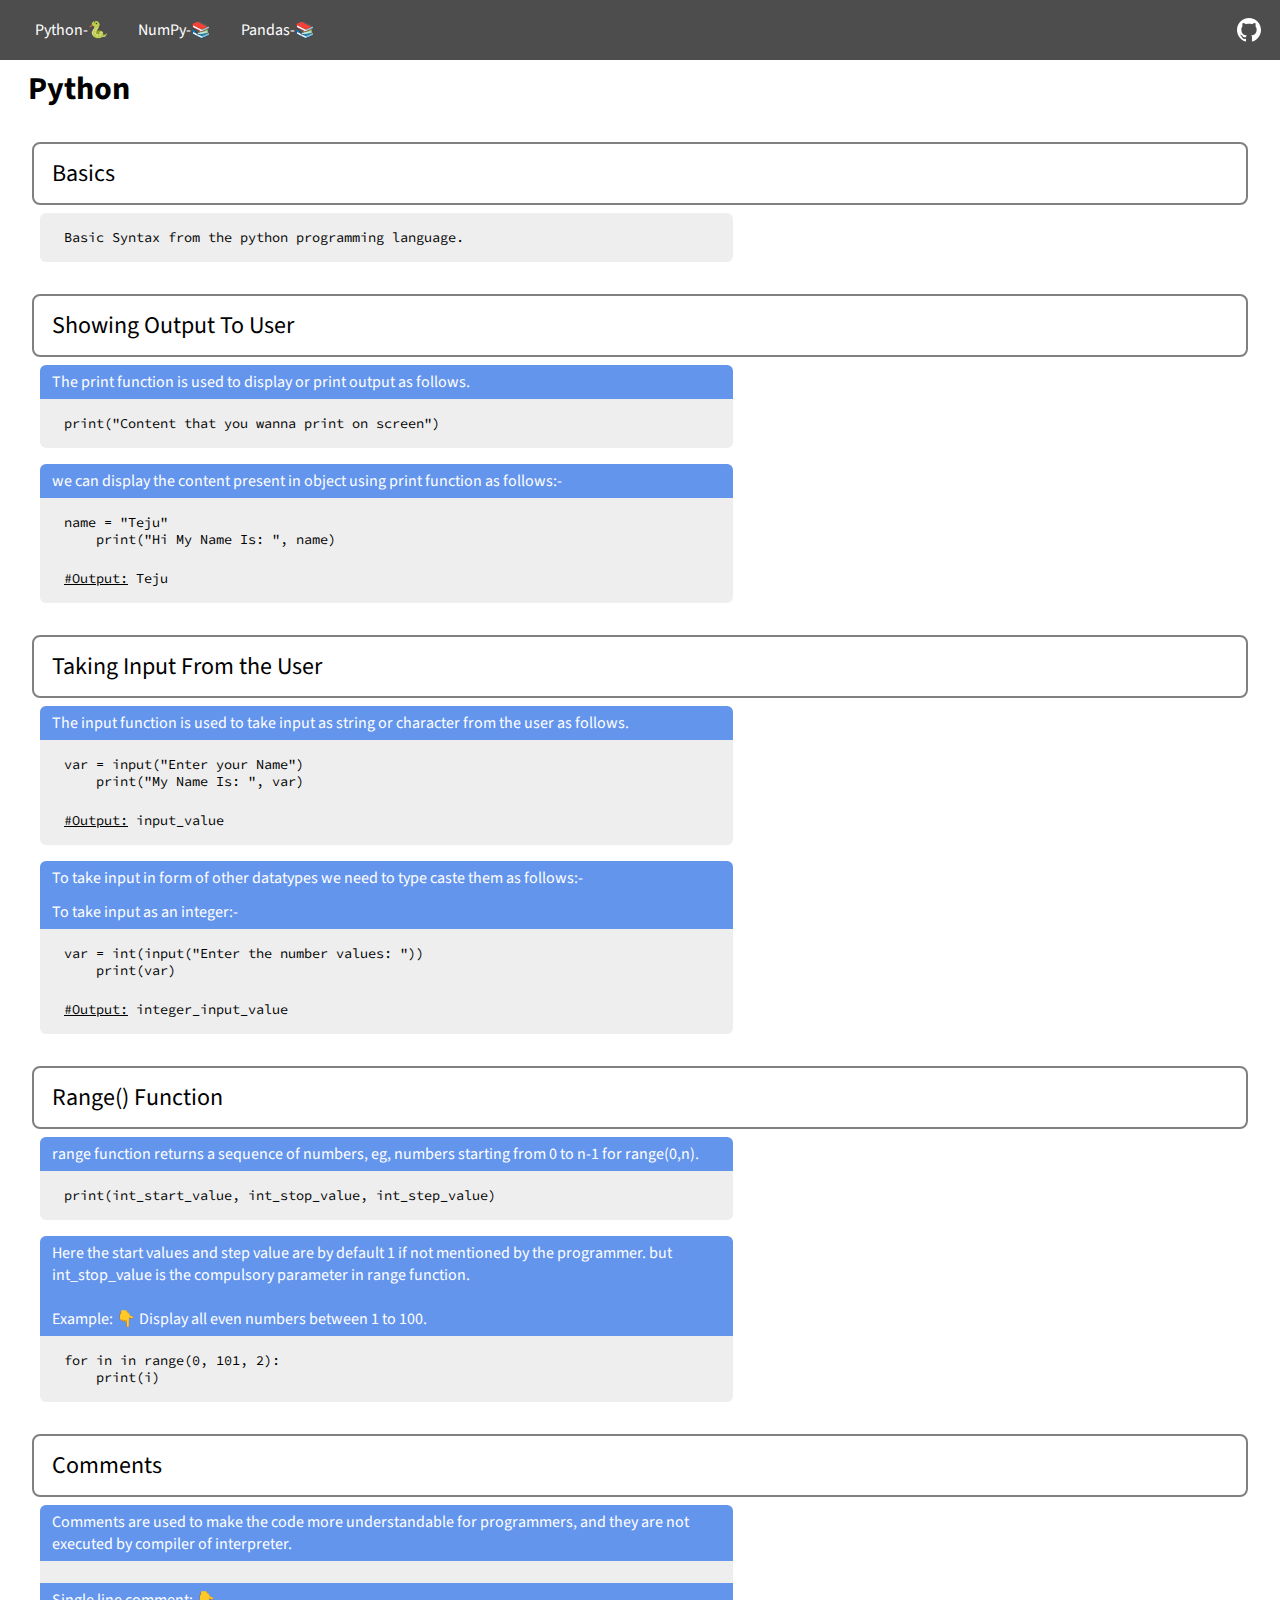
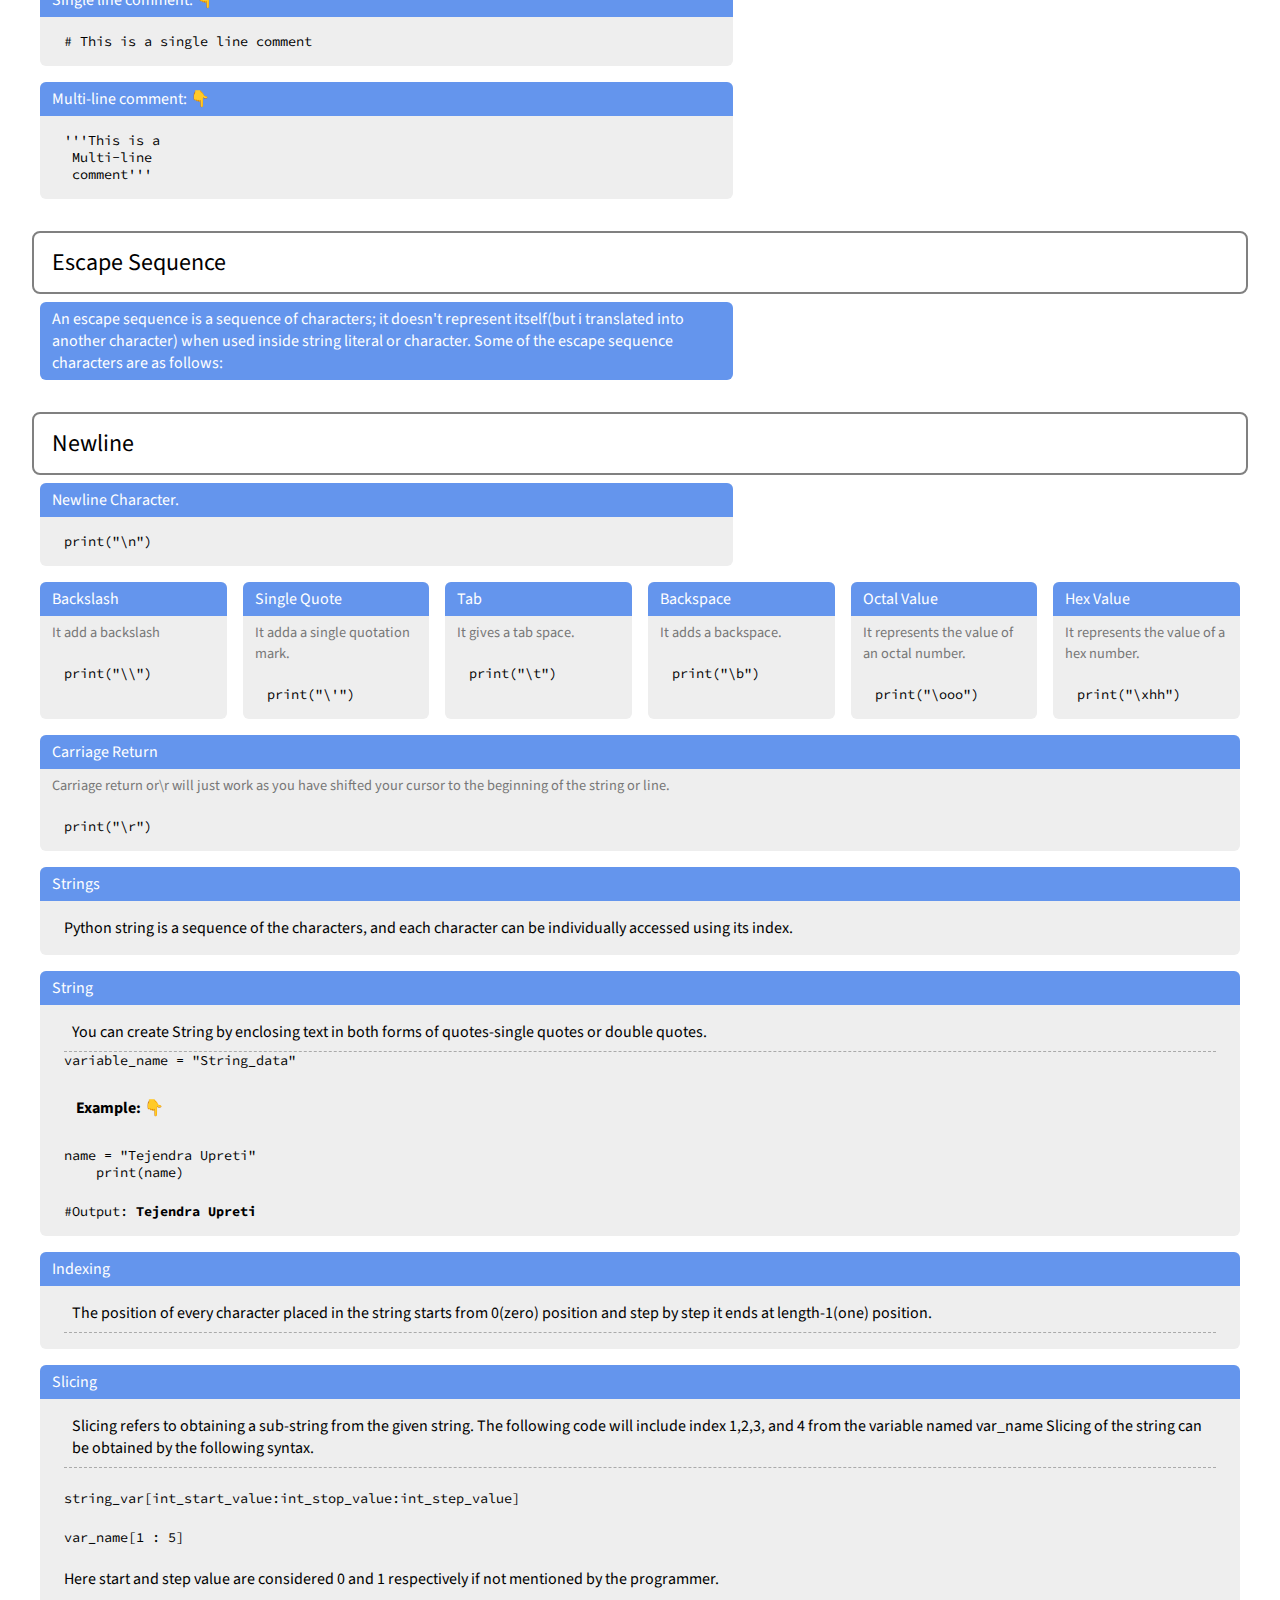
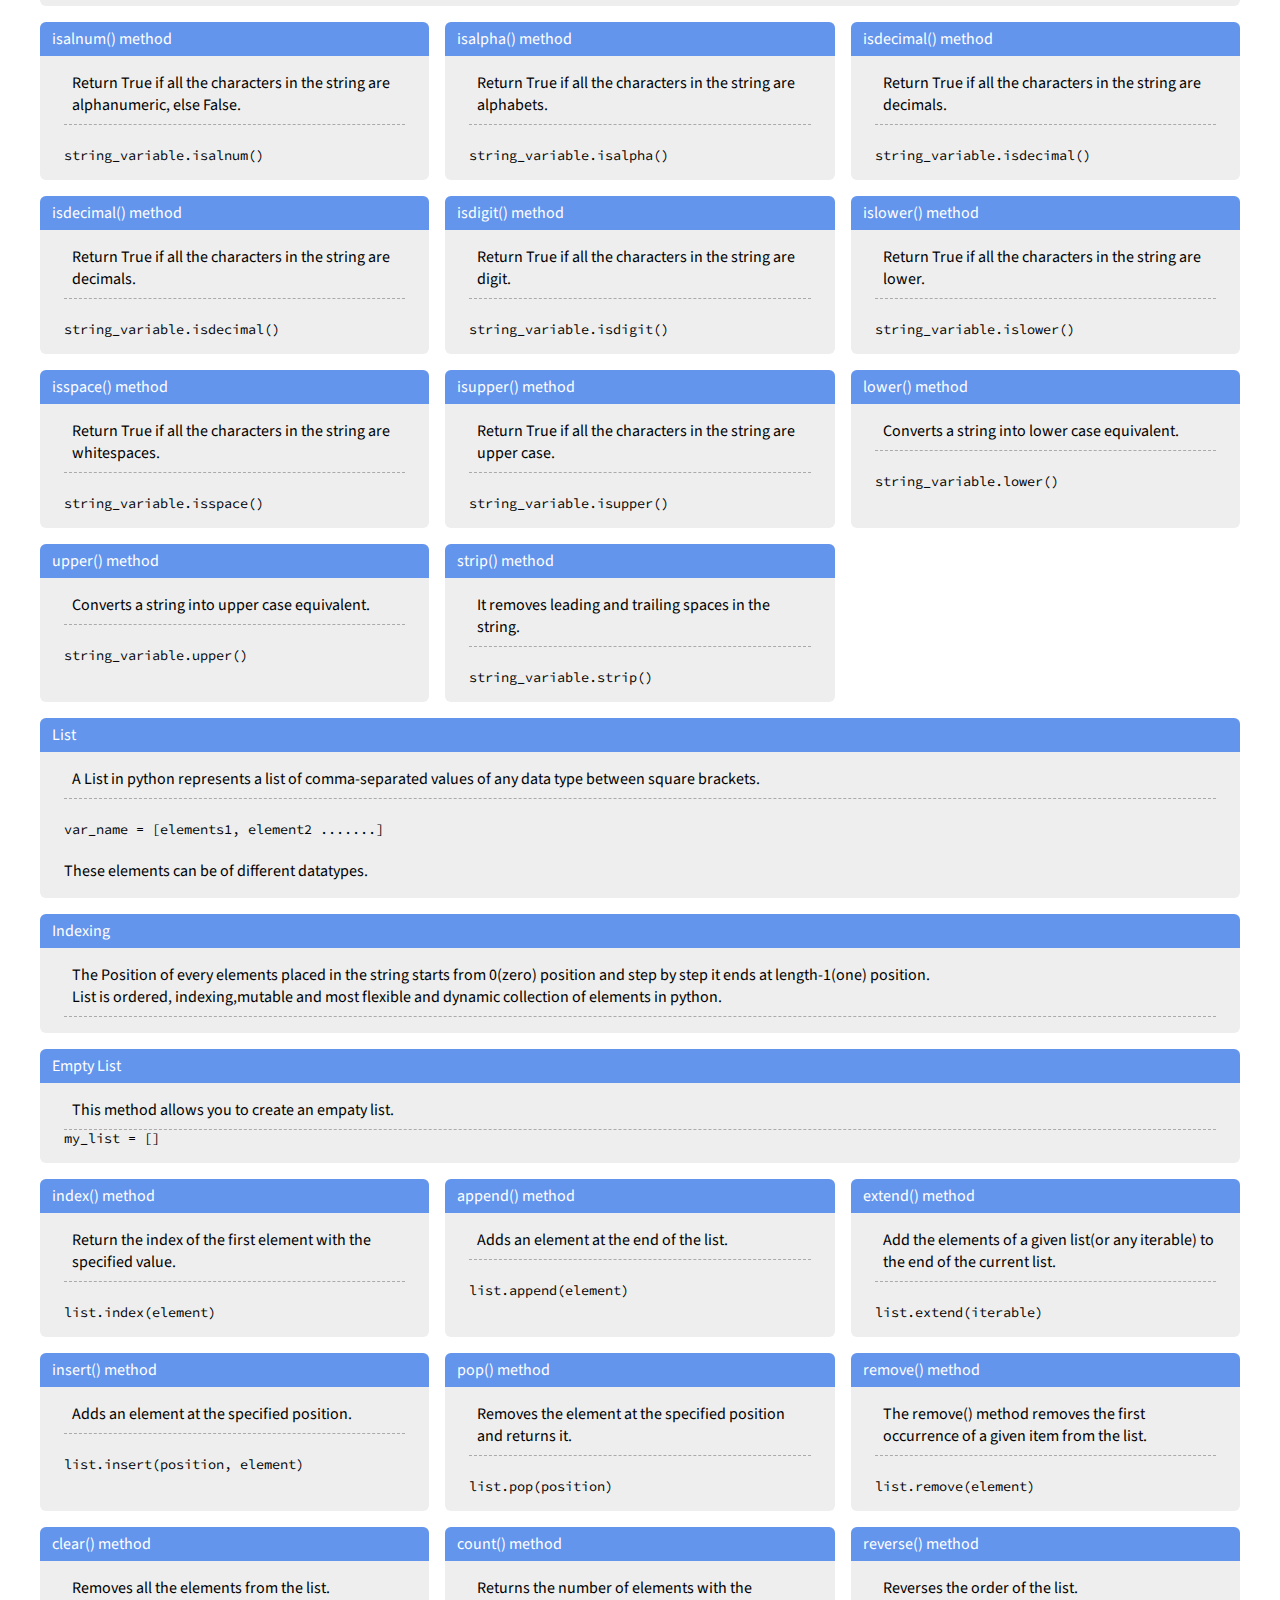
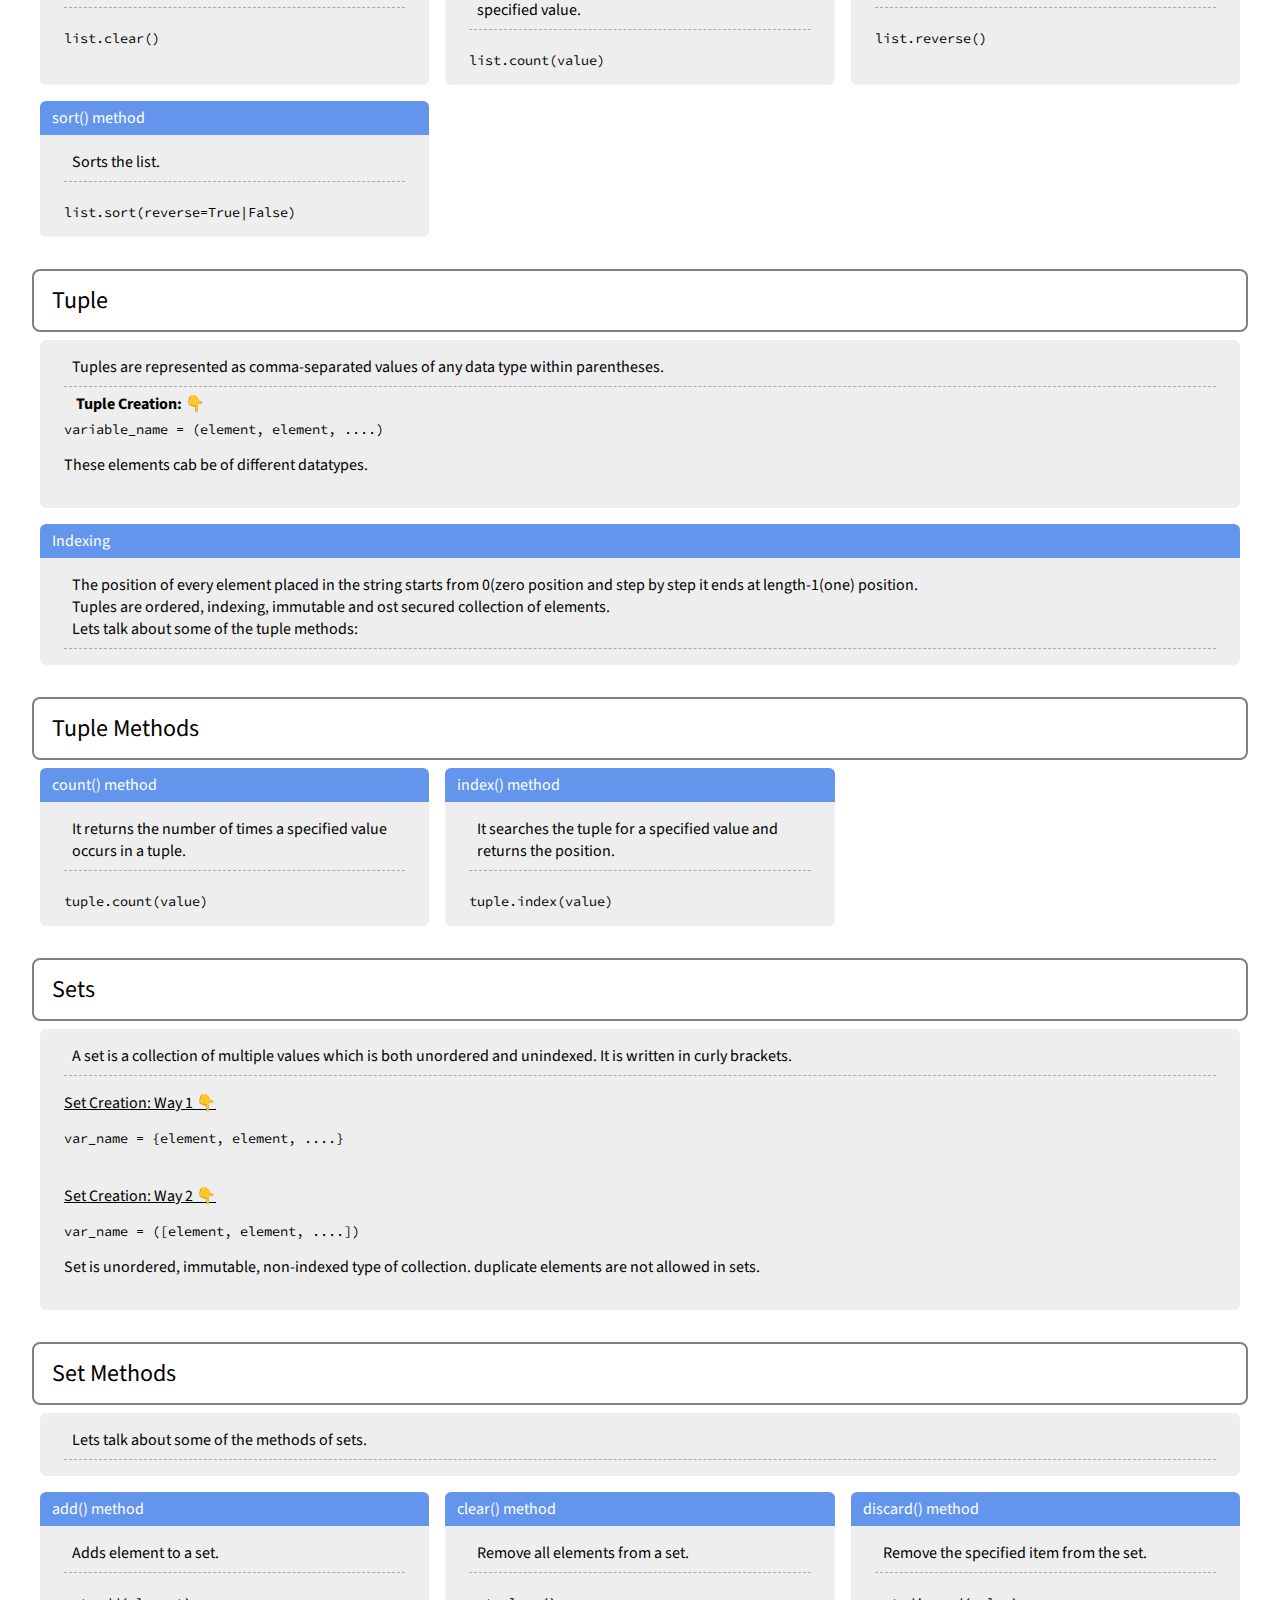
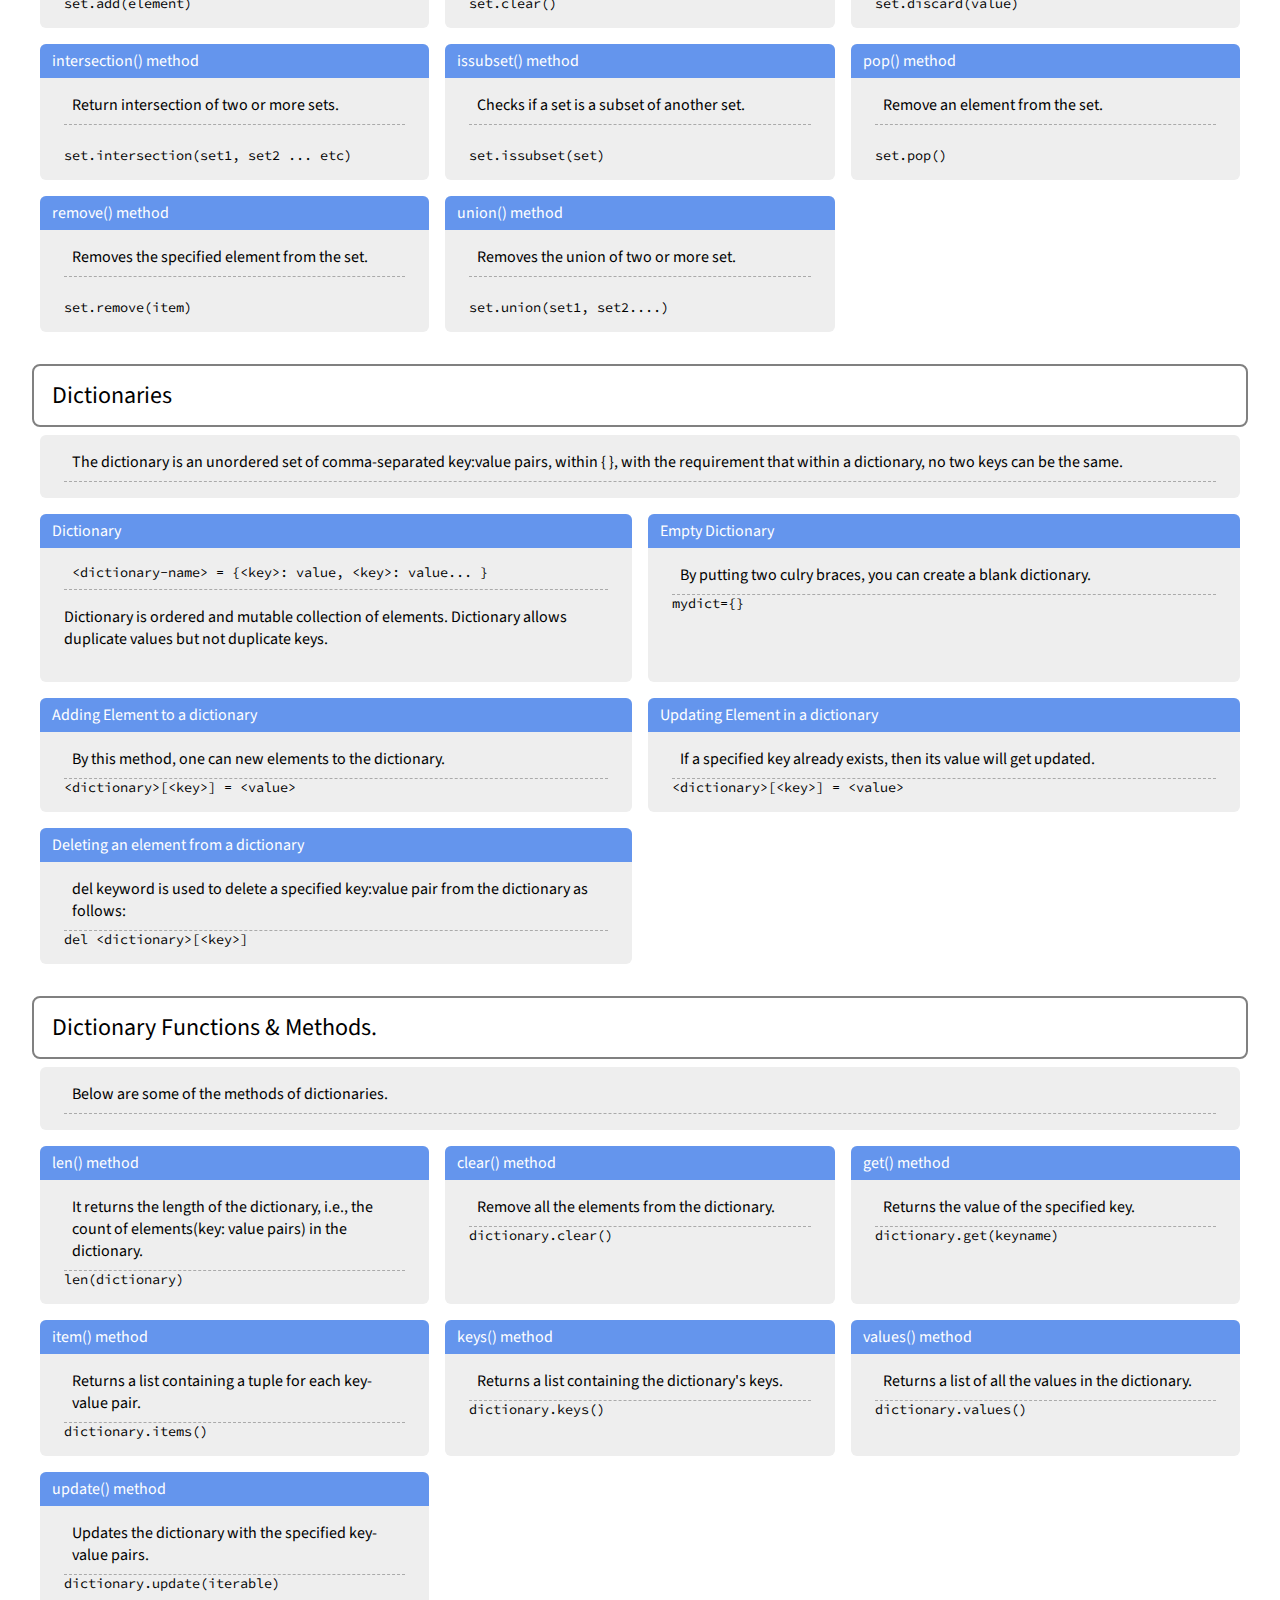
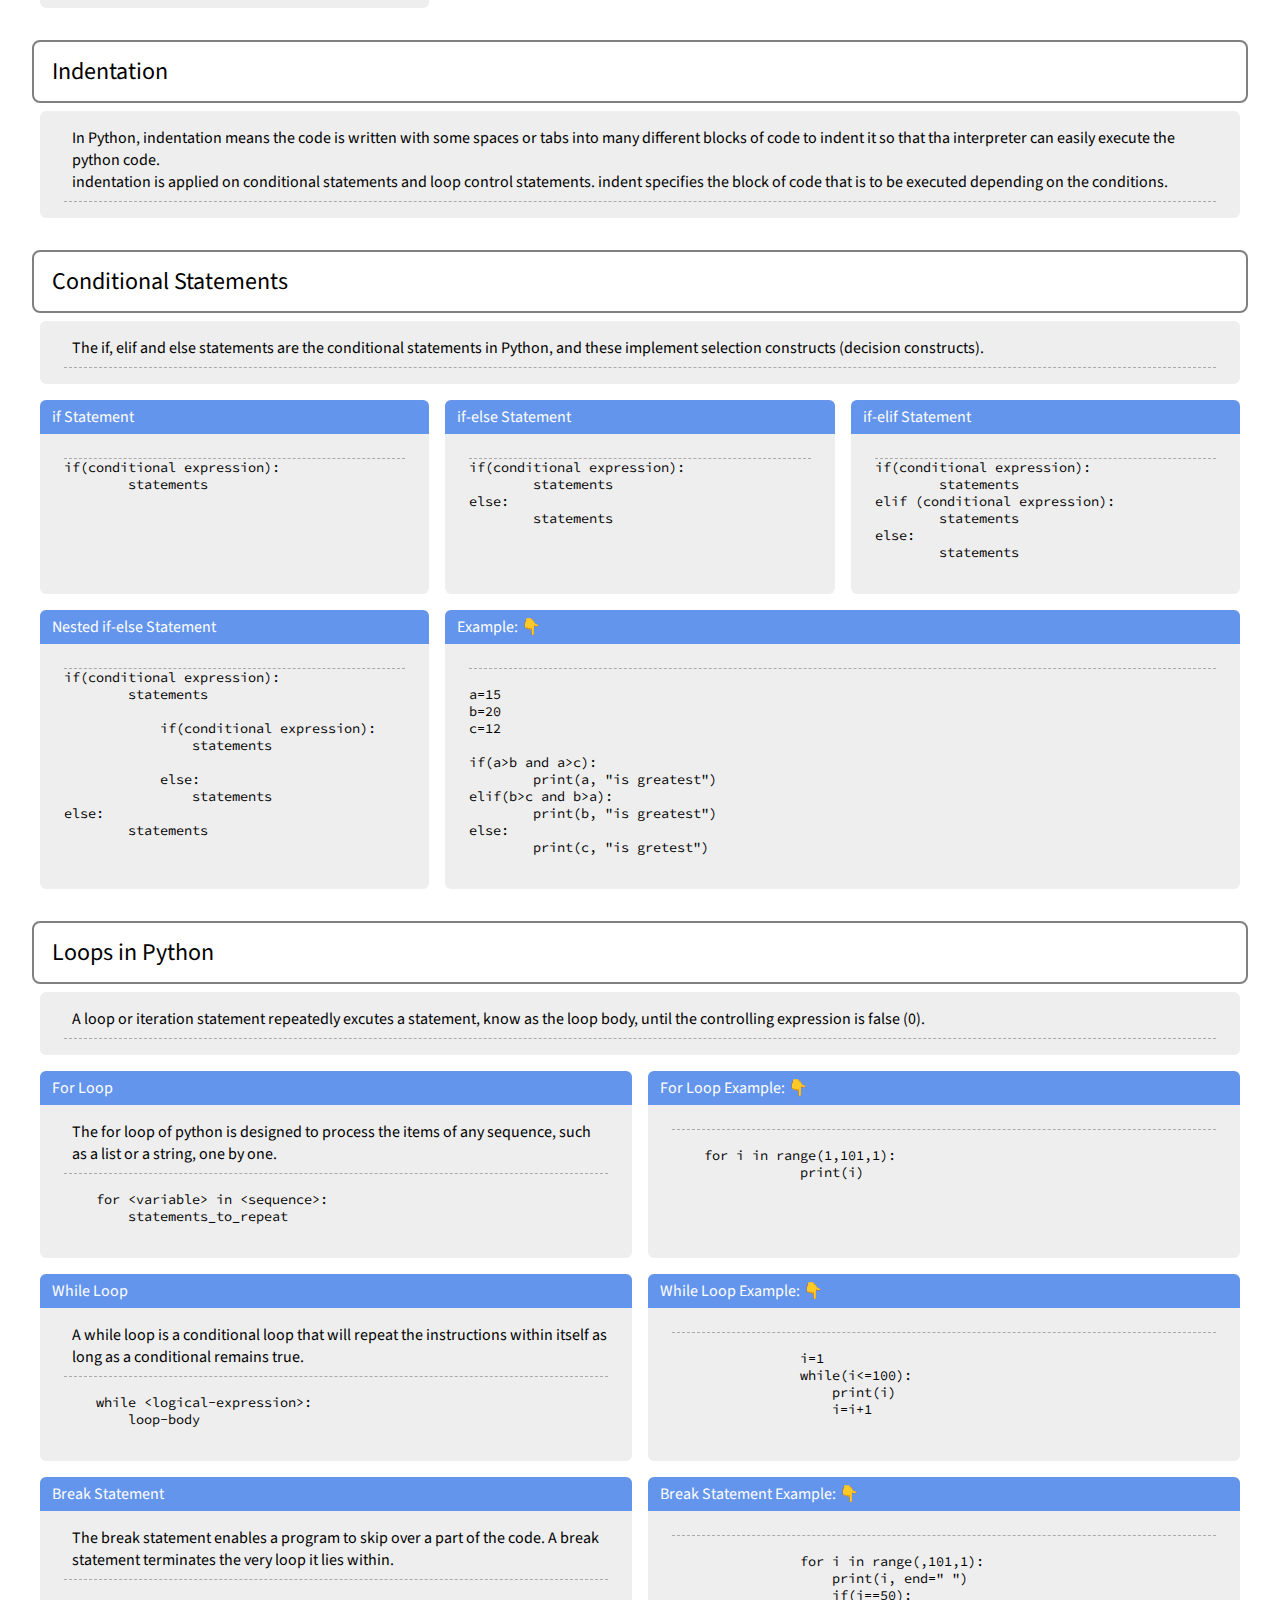
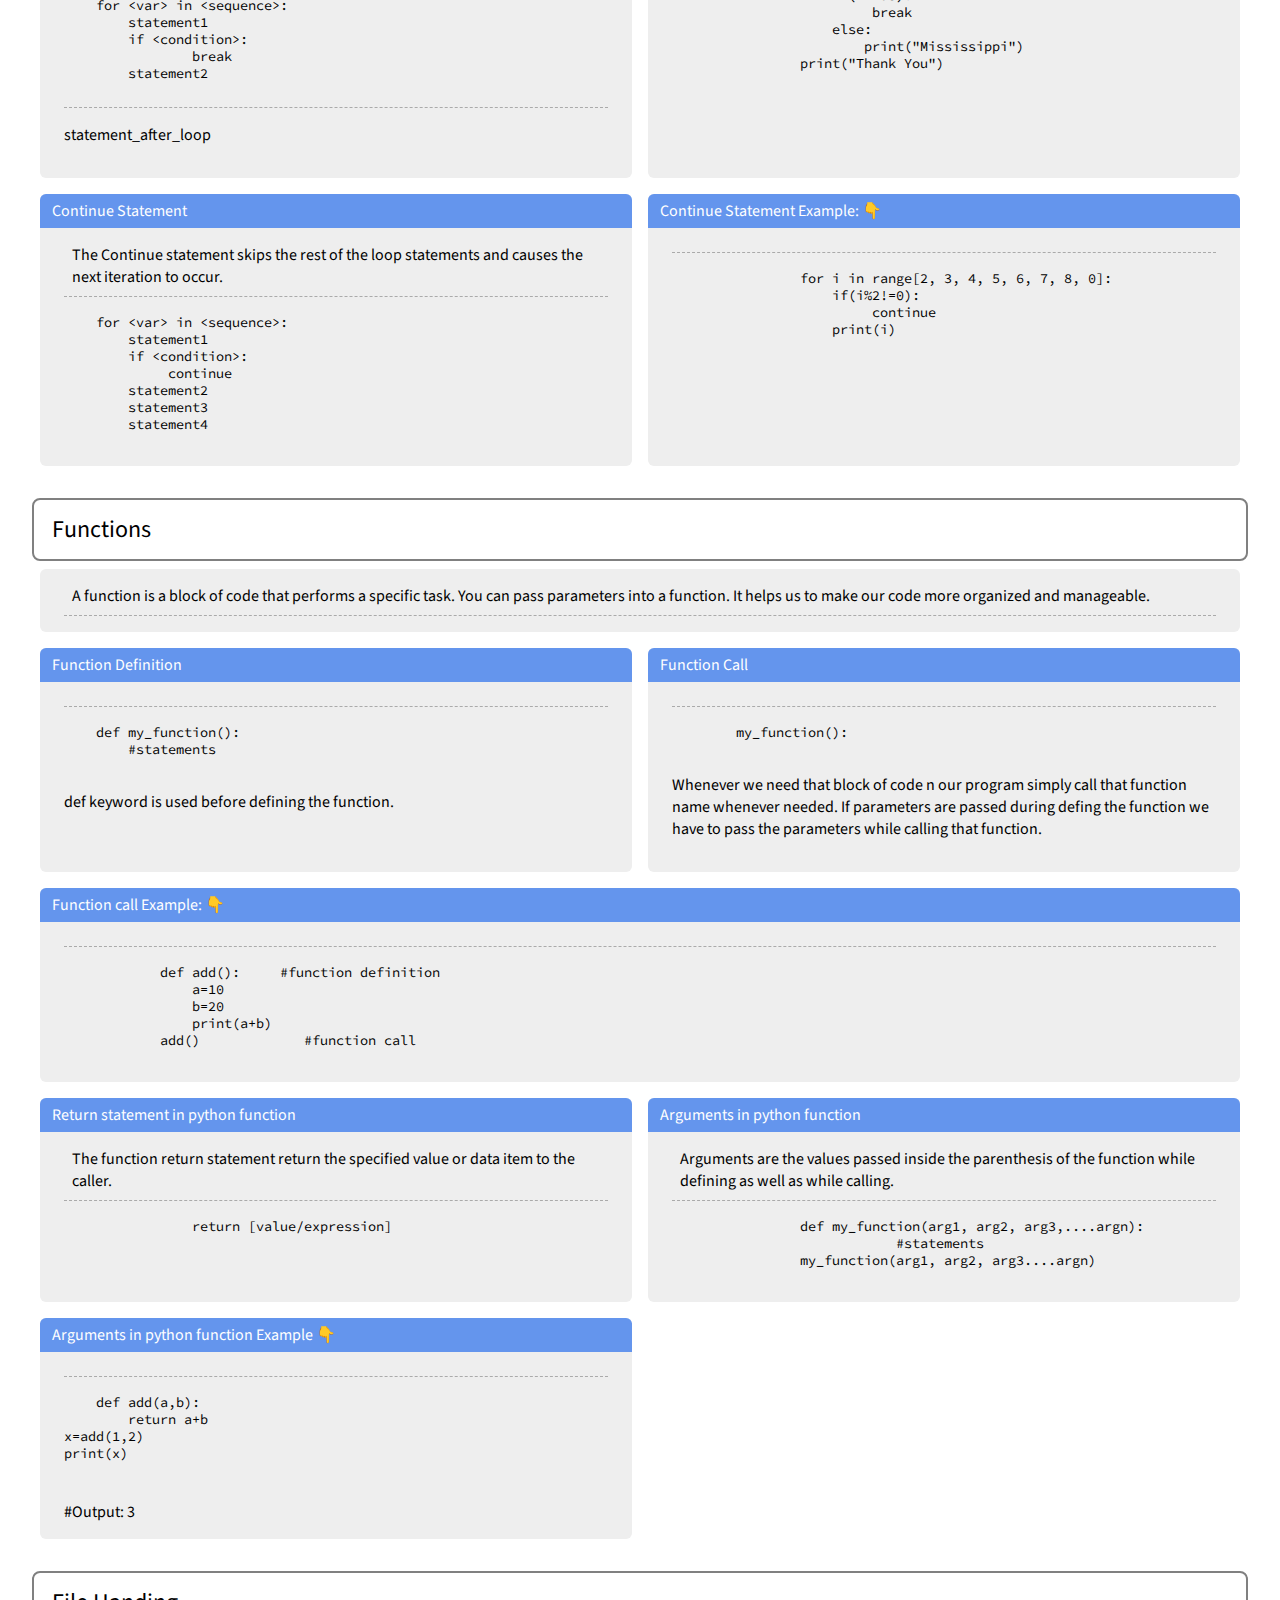
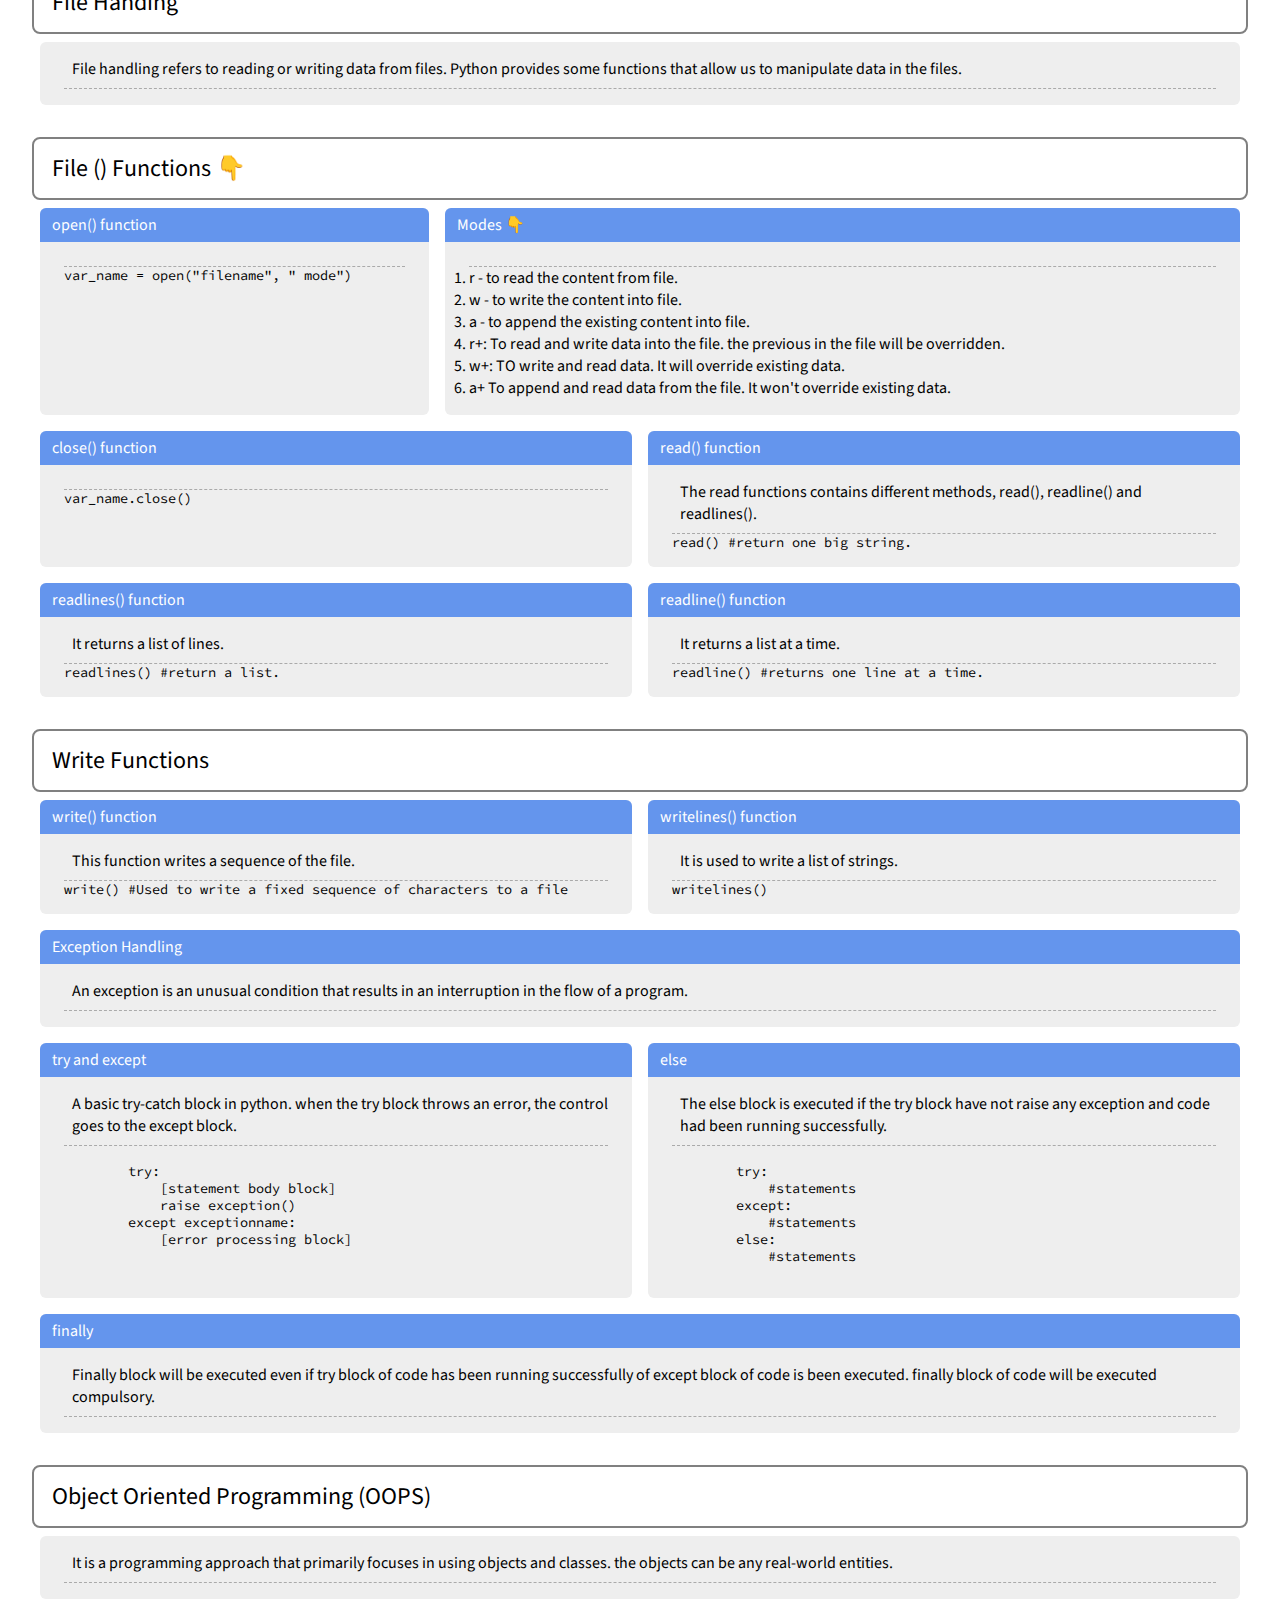
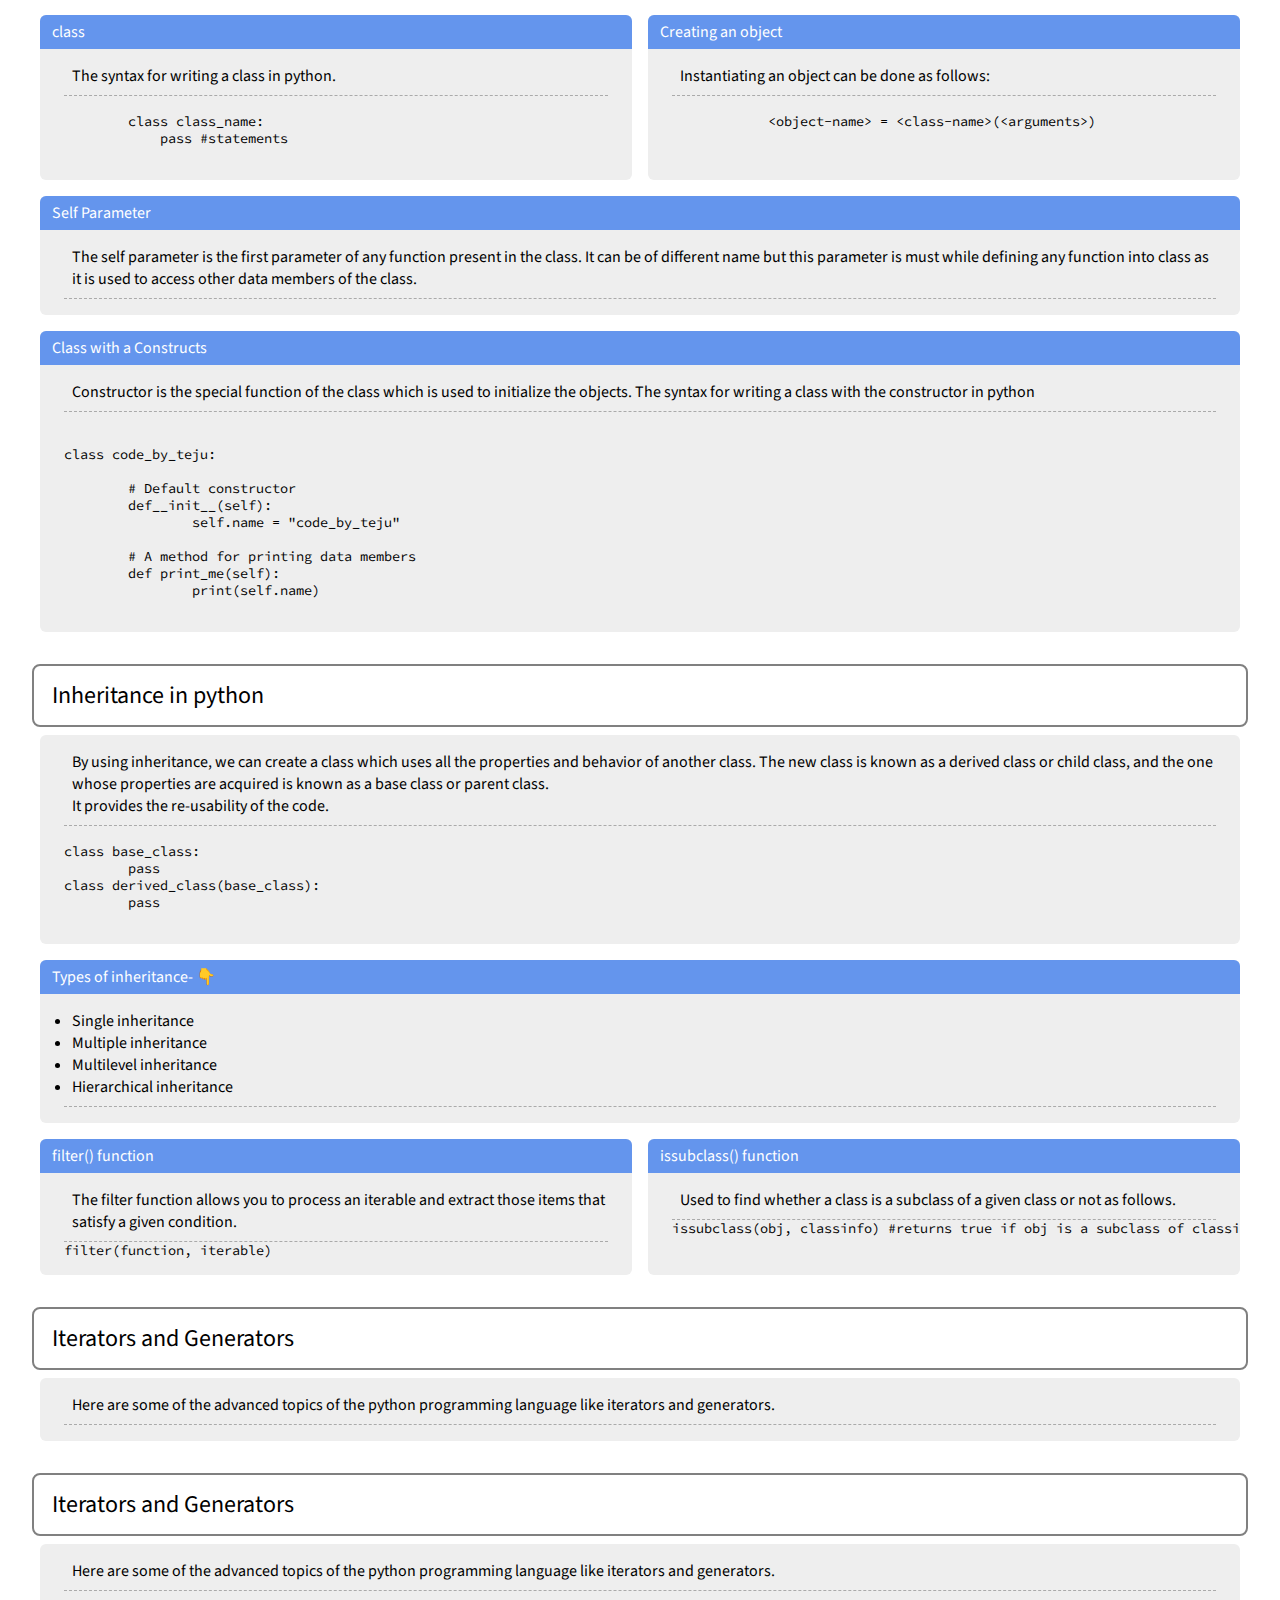
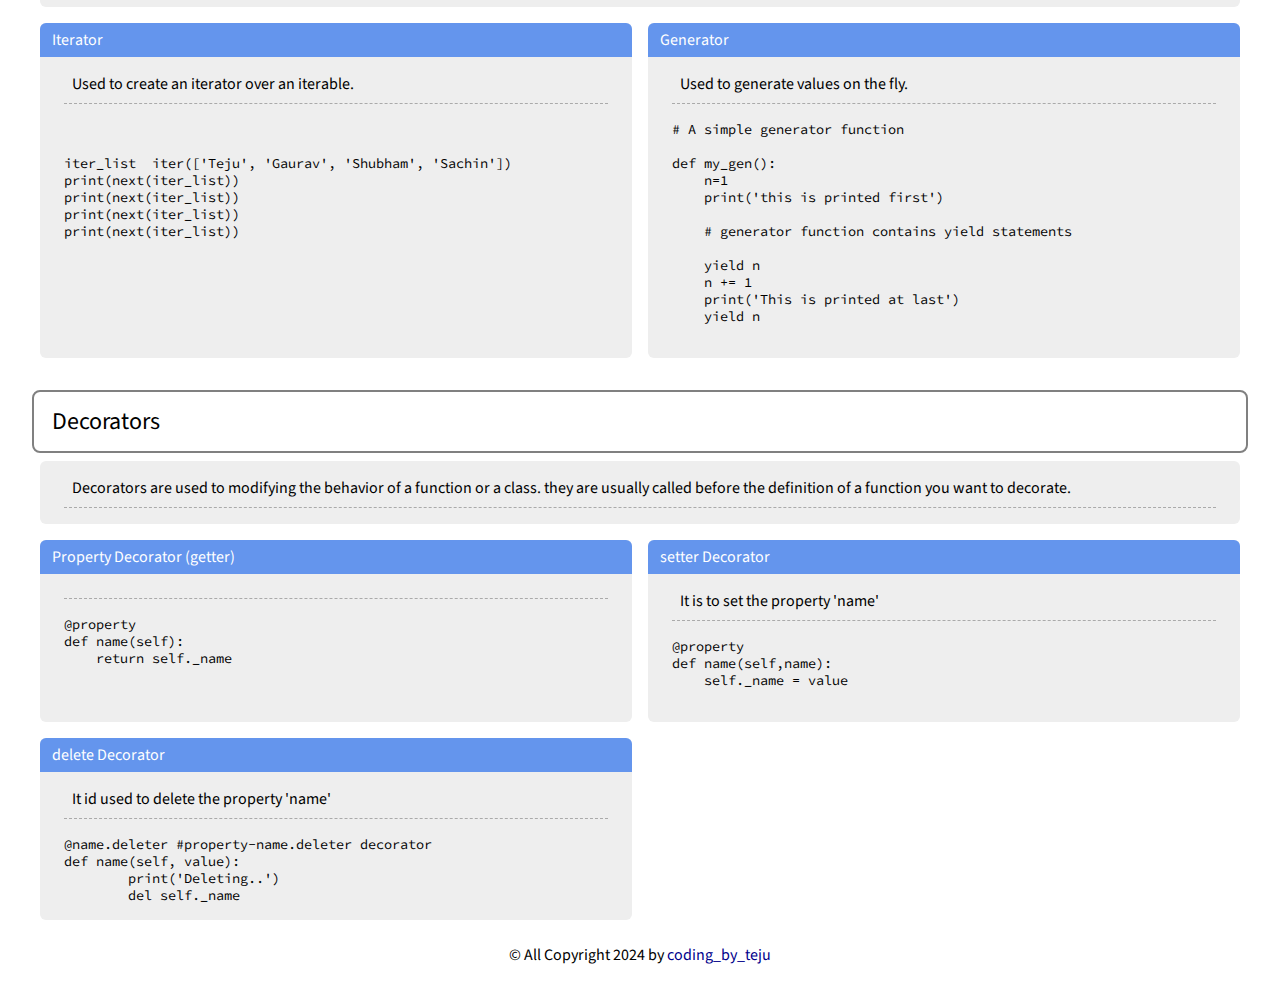
<file: index.html>
<!DOCTYPE html>
<html>

<head>
    <title>Python Cheat Sheet</title>
    <link href="style.css" type="text/css" rel="stylesheet">
    <link href="https://fonts.googleapis.com/css?family=Source+Code+Pro" rel="stylesheet">
    <link href="https://fonts.googleapis.com/css?family=Source+Sans+Pro:300,400,700" rel="stylesheet">
    <meta name="viewport" content="width=device-width, initial-scale=1.0">
    <meta charset="utf-8">
</head>

<!-- div.section>h2+div.snippet>h2+div.codeblock>div.ex+code -->

<body>
    <nav>
        <ul class="left">

            <li>
                <a href="index.html">Python-🐍</a>
            </li>
            
            <li>
                <a href="numpy.html">NumPy-📚</a>
            </li>
            
            <li>
                <a href="pandas.html">Pandas-📚</a>
            </li>
            
        </ul>
        <ul class="right">
            <li>
                <a href="https://github.com/TejendraUpreti/codingbyteju-python-cheat-sheet.html" target="_blank" rel="noopener noreferrer">
                    <img class="social-logo" src="github.svg">
                </a>
            </li>
        </ul>
    </nav>

    <div class="size-boxes">
        <div class="size-box box-1">100px</div>
        <div class="size-box box-2">100px</div>
        <div class="size-box box-3">100px</div>
        <div class="size-box box-4">100px</div>
        <div class="size-box box-5">100px</div>
        <div class="size-box box-6">100px</div>
        <div class="size-box box-7">100px</div>
        <div class="size-box box-8">100px</div>
        <div class="size-box box-9">100px</div>
        <div class="size-box box-10">100px</div>
        <div class="size-box box-11">100px</div>
        <div class="size-box box-12">100px</div>
        <div class="size-box box-13">100px</div>
        <div class="size-box box-14">100px</div>
        <div class="size-box box-15">100px</div>
        <div class="size-box box-16">100px</div>
        <div class="size-box box-17">100px</div>
        <div class="size-box box-18">100px</div>
        <div class="size-box box-19">100px</div>
        <div class="size-box box-20">100px</div>
        <div class="size-box box-21">100px</div>
        <div class="size-box box-22">100px</div>
        <div class="size-box box-23">100px</div>
        <div class="size-box box-24">100px</div>
    </div>

    <section id="html">
        <h1>Python</h1>
        <section id="html-templates">
            
            <h2>Basics</h2>
            <div class="snippet span-7">
                <!-- <h2>Python is Programming language.</h2> -->
                <div class="codeblock">
                    <code>Basic Syntax from the python programming language.</code>
                </div>
            </div>

            <h2>Showing Output To User</h2>
            <div class="snippet span-7">
                <h2>The print function is used to display or print output as follows.</h2>
                <div class="codeblock">
                    <code>print&#40;"Content that you wanna print on screen"&#41;</code>
                </div>
            </div>

            <!-- <h2>Showing Output To User</h2> -->
            <div class="snippet span-7">
                <h2>we can display the content present in object using print function as follows:-</h2>
                <div class="codeblock">

                    <!-- <code>Basic Syntax from the python programming language.</code> -->
                    <code>name = "Teju"</code>
                    <code>    print&#40;"Hi My Name Is: ", name&#41;</code>
                    <br>
                    <code><u>#Output:</u> Teju</code>

                </div>
            </div>

            <h2>Taking Input From the User</h2>
            <div class="snippet span-7">
                <h2>The input function is used to take input as string or character from the user as follows.</h2>
                <div class="codeblock">

                    <code>var = input&#40;"Enter your Name"&#41;</code>
                    <code>    print&#40;"My Name Is: ", var&#41;</code>
                    <br>
                    <code><u>#Output:</u> input_value</code>
                    
                </div>
            </div>

            <div class="snippet span-7">
                <h2>To take input in form of other datatypes we need to type caste them as follows:-</h2>
                <h2>To take input as an integer:-</h2>

                    <div class="codeblock">
                <code>var = int&#40;input&#40;"Enter the number values: "&#41;&#41;</code>
                <code>    print&#40;var&#41;</code>
                <br>
                <code><u>#Output:</u> integer_input_value</code>
                    
                </div>
            </div>    

            <h2>Range() Function</h2>
            <div class="snippet span-7">
                <h2>range function returns a sequence of numbers, eg, numbers starting from 0 to n-1 for range(0,n).</h2>
                <div class="codeblock">
                    <!-- <code>var = float&#40;input&#40;"Enter the float value: "&#41;&#41;</code> -->
                    <code>print&#40;int_start_value, int_stop_value, int_step_value&#41;</code>
                    <!-- <code><u>#Output:</u> float_input_value</code> -->
                </div>           
            </div>

            <div class="snippet span-7">
                <h2>Here the start values and step value are by default 1 if not mentioned by the programmer.
                    but int_stop_value is the compulsory parameter in range function.
                    <br> <br>
                    Example: 👇 Display all even numbers between 1 to 100.</h2>
                    
                <div class="codeblock">
                    <code>for in in range&#40;0, 101, 2&#41;:</code>
                    <code>    print&#40;i&#41;</code>
                    <!-- <code><u>#Output:</u> float_input_value</code> -->
                </div>           
            </div>

            
            <h2>Comments</h2>
            <div class="snippet span-7">
                <h2>Comments are used to make the code more understandable for programmers, and they are not executed by compiler of interpreter.
                    </h2><br>
                    <h2>Single line comment: 👇</h2>
                <div class="codeblock">
                    <code># This is a single line comment</code>
                    <!-- <code>var = float&#40;input&#40;"Enter the float value: "&#41;&#41;</code> -->
                    <!-- <code>print&#40;int_start_value, int_stop_value, int_step_value&#41;</code> -->
                    <!-- <code><u>#Output:</u> float_input_value</code> -->
                </div>           
            </div>
            <div class="snippet span-7">
                <h2>Multi-line comment: 👇</h2>
                <div class="codeblock">
                    <code>'''This is a <br> Multi-line <br> comment'''</code>
                    <!-- <code>var = float&#40;input&#40;"Enter the float value: "&#41;&#41;</code> -->
                    <!-- <code>print&#40;int_start_value, int_stop_value, int_step_value&#41;</code> -->
                    <!-- <code><u>#Output:</u> float_input_value</code> -->
                </div>           
            </div>

            <h2>Escape Sequence</h2>
            <div class="snippet span-7">
                <h2>An escape sequence is a sequence of characters; it doesn't represent itself(but i translated into another character) when used inside string literal or character. Some of the escape sequence characters are as follows:</h2>
                <!-- <h2>New </h2>
                <div class="codeblock">
                    <code>var = float&#40;input&#40;"Enter the float value: "&#41;&#41;</code>
                    <!-- <code>    print&#40;int_start_value, int_stop_value, int_step_value&#41;</code> -->
                    <!-- <code><u>#Output:</u> float_input_value</code> -->
                </div>            
            </div>

            <h2>Newline</h2>
            <div class="snippet span-7">
                <h2>Newline Character.</h2>
                 <!-- <h2>New </h2> -->
                <div class="codeblock">
                    <!-- <code>var = float&#40;input&#40;"Enter the float value: "&#41;&#41;</code> -->
                    <code>print&#40;"\n"&#41;</code>
                    <!-- <code><u>#Output:</u> float_input_value</code> -->
                </div>            
            </div>

        </section>
        <section id="html-elements">
            <!-- <h2>Elements</h2>
            <div class="snippet span-rows-2 span-2">
                <h2>Headers</h2>
                <div class="codeblock ex-header">
                    <code><h1>&lt;h1&gt;</h1></code>
                </div>
                <div class="codeblock ex-header">
                    <code><h2>&lt;h2&gt;</h2></code>
                </div>
                <div class="codeblock ex-header">
                    <code><h3>&lt;h3&gt;</h3></code>
                </div>
                <div class="codeblock ex-header">
                    <code><h4>&lt;h4&gt;</h4></code>
                </div>
                <div class="codeblock ex-header">
                    <code><h5>&lt;h5&gt;</h5></code>
                </div>
                <div class="codeblock ex-header">
                    <code><h6>&lt;h6&gt;</h6></code>
                </div> -->
            </div>
            <div class="snippet span-2">
                <h2>Backslash</h2>
                <h3>It add a backslash</h3>
                <div class="codeblock">
                    <code>print&#40;"\\"&#41;</code>
                </div>
            </div>
            
            <div class="snippet span-2">
                <h2>Single Quote</h2>
                <h3>It adda a single quotation mark.</h3>
                <div class="codeblock">
                    <code>print&#40;"\'"&#41;</code>
                </div>
            </div>

            <div class="snippet span-2">
                <h2>Tab</h2>
                <h3>It gives a tab space.</h3>
                <div class="codeblock">
                    <code>print&#40;"\t"&#41;</code>
                </div>
            </div>

            <div class="snippet span-2">
                <h2>Backspace</h2>
                <h3>It adds a backspace.</h3>
                <div class="codeblock">
                    <code>print&#40;"\b"&#41;</code>
                </div>
            </div>

            <div class="snippet span-2">
                <h2>Octal Value</h2>
                <h3>It represents the value of an octal number.</h3>
                <div class="codeblock">
                    <code>print&#40;"\ooo"&#41;</code>
                </div>
            </div>

            <div class="snippet span-2">
                <h2>Hex Value</h2>
                <h3>It represents the value of a hex number.</h3>
                <div class="codeblock">
                    <code>print&#40;"\xhh"&#41;</code>
                </div>
            </div>
            
            <div class="snippet span-12">
                <h2>Carriage Return</h2>
                <h3>Carriage return or\r will just work as you have shifted your cursor to the beginning of the string or line.</h3>
                <div class="codeblock">
                    <code>print&#40;"\r"&#41;</code>
                </div>
            </div>

            <!-- <div class="snippet">
                <h2>Section</h2>
                <h3>A unit of content</h3>
                <div class="codeblock">
                    <code>&lt;section&gt;</code>
                    <code>  &lt;h2&gt;Header&lt;/h2&gt;</code>
                    <code>  content</code>
                    <code>&lt;/section&gt;</code>
                </div>
            </div> -->
            <!-- <div class="snippet">
                <h2>Figure</h2>
                <div class="codeblock">
                    <code>&lt;figure&gt;</code>
                    <code>  content</code>
                    <code>  &lt;figcaption&gt;Caption&lt;/figcaption&gt;</code>
                    <code>&lt;/figure&gt;</code>
                </div>
            </div> -->

            <div class="snippet span-12">
                <h2>Strings</h2>
                <div class="codeblock" id="html-elements-nav">
                    <!-- <div class="ex-element"> -->
                        <div>
                        Python string is a sequence of the characters, and each character can be individually accessed using its index.
                    </div>
                </div>
            </div>

            <div class="snippet span-12">
                <h2>String</h2>
                <div class="codeblock" id="html-elements-nav">
                    <div class="ex-element">
                        You can create String by enclosing text in both forms of quotes-single quotes or double quotes.
                    </div>
                    <code>variable_name = "String_data"</code>
                    <br>
                    <h4>Example: 👇</h4> <br>
                    <code>name = "Tejendra Upreti"</code>
                    <code>    print&#40;name&#41;</code>
                    <br>
                    <code>#Output: <b>Tejendra Upreti</b></code>
                </div>
            </div>
        
            <div class="snippet span-12">
                <h2>Indexing</h2>
                <div class="codeblock" id="html-elements-nav">
                    <div class="ex-element">
                        The position of every character placed in the string starts from 0(zero) position and step by step it ends at length-1(one) position.
                    </div>
                </div>
                </div>    
            
                <div class="snippet span-12">
                    <h2>Slicing</h2>
                    <div class="codeblock" id="html-elements-nav">
                        <div class="ex-element">
                            Slicing refers to obtaining a sub-string from the given string. The following code will include index 1,2,3, and 4 from the variable named var_name Slicing of the string can be obtained by the following syntax.
                        </div>
                        <br>
                        <code>string_var[int_start_value:int_stop_value:int_step_value]</code>
                        <br>
                        <code>var_name[1 : 5]</code>
                        <br>
                        <div>Here start and step value are considered 0 and 1 respectively if not mentioned by the programmer.</div>
                    </div>
                </div>
            
<!-- Start Method -->

                <div class="snippet span-4">
                    <h2>isalnum() method</h2>
                    <div class="codeblock" id="html-elements-nav">
                        <div class="ex-element">
                            Return True if all the characters in the string are alphanumeric, else False.
                        </div>
                        <br>
                        <code>string_variable.isalnum&#40;&#41;</code>
                    </div>
                </div>
                
                <div class="snippet span-4">
                    <h2>isalpha() method</h2>
                    <div class="codeblock" id="html-elements-nav">
                        <div class="ex-element">
                            Return True if all the characters in the string are alphabets.
                        </div>
                        <br>
                        <code>string_variable.isalpha&#40;&#41;</code>
                    </div>
                </div>

                <div class="snippet span-4">
                    <h2>isdecimal() method</h2>
                    <div class="codeblock" id="html-elements-nav">
                        <div class="ex-element">
                            Return True if all the characters in the string are decimals.
                        </div>
                        <br>
                        <code>string_variable.isdecimal&#40;&#41;</code>
                    </div>
                </div>

                <div class="snippet span-4">
                    <h2>isdecimal() method</h2>
                    <div class="codeblock" id="html-elements-nav">
                        <div class="ex-element">
                            Return True if all the characters in the string are decimals.
                        </div>
                        <br>
                        <code>string_variable.isdecimal&#40;&#41;</code>
                    </div>
                </div>

                <div class="snippet span-4">
                    <h2>isdigit() method</h2>
                    <div class="codeblock" id="html-elements-nav">
                        <div class="ex-element">
                            Return True if all the characters in the string are digit.
                        </div>
                        <br>
                        <code>string_variable.isdigit&#40;&#41;</code>
                    </div>
                </div>

                <div class="snippet span-4">
                    <h2>islower() method</h2>
                    <div class="codeblock" id="html-elements-nav">
                        <div class="ex-element">
                            Return True if all the characters in the string are lower.
                        </div>
                        <br>
                        <code>string_variable.islower&#40;&#41;</code>
                    </div>
                </div>

                <div class="snippet span-4">
                    <h2>isspace() method</h2>
                    <div class="codeblock" id="html-elements-nav">
                        <div class="ex-element">
                            Return True if all the characters in the string are whitespaces.
                        </div>
                        <br>
                        <code>string_variable.isspace&#40;&#41;</code>
                    </div>
                </div>

                <div class="snippet span-4">
                    <h2>isupper() method</h2>
                    <div class="codeblock" id="html-elements-nav">
                        <div class="ex-element">
                            Return True if all the characters in the string are upper case.
                        </div>
                        <br>
                        <code>string_variable.isupper&#40;&#41;</code>
                    </div>
                </div>

                <div class="snippet span-4">
                    <h2>lower() method</h2>
                    <div class="codeblock" id="html-elements-nav">
                        <div class="ex-element">
                            Converts a string into lower case equivalent.
                        </div>
                        <br>
                        <code>string_variable.lower&#40;&#41;</code>
                    </div>
                </div>

                <div class="snippet span-4">
                    <h2>upper() method</h2>
                    <div class="codeblock" id="html-elements-nav">
                        <div class="ex-element">
                            Converts a string into upper case equivalent.
                        </div>
                        <br>
                        <code>string_variable.upper&#40;&#41;</code>
                    </div>
                </div>

                <div class="snippet span-4">
                    <h2>strip() method</h2>
                    <div class="codeblock" id="html-elements-nav">
                        <div class="ex-element">
                            It removes leading and trailing spaces in the string.
                        </div>
                        <br>
                        <code>string_variable.strip&#40;&#41;</code>
                    </div>
                </div>

<!-- End Methods -->

<!-- start List -->

<div class="snippet span-12">
    <h2>List</h2>
    <div class="codeblock" id="html-elements-nav">
        <div class="ex-element">
            A List in python represents a list of comma-separated values of any data type between square brackets.
        </div>
        <br>
        <code>var_name = &#91;elements1, element2 .......&#93;</code>
        <br>
        <div>These elements can be of different datatypes.</div>
    </div>
    </div> 

<!-- end list -->

<!-- start Indexing -->

<div class="snippet span-12">
    <h2>Indexing</h2>
    <div class="codeblock" id="html-elements-nav">
        <div class="ex-element">
            The Position of every elements placed in the string starts from 0(zero) position and step by step it ends at length-1(one) position.
            <br>
            List is ordered, indexing,mutable and most flexible and dynamic collection of elements in python.
        </div>
        <!--<code>var_name = &#91;elements1, element2 .......&#93;</code> -->
    </div>
    </div> 

    <!--end indexing-->

<!-- start Empty list -->

<div class="snippet span-12">
    <h2>Empty List</h2>
    <div class="codeblock" id="html-elements-nav">
        <div class="ex-element">
            This method allows you to create an empaty list.
        </div>
        <code>my_list = &#91;&#93;</code>
    </div>
    </div> 

<!-- end list -->

<!-- start list method -->

    <div class="snippet span-4">
        <h2>index() method</h2>
        <div class="codeblock" id="html-elements-nav">
            <div class="ex-element">
                Return the index of the first element with the specified value.
            </div>
            <br>
            <code>list.index&#40;element&#41;</code>
        </div>
    </div>

    <div class="snippet span-4">
        <h2>append() method</h2>
        <div class="codeblock" id="html-elements-nav">
            <div class="ex-element">
                Adds an element at the end of the list.
            </div>
            <br>
            <code>list.append&#40;element&#41;</code>
        </div>
    </div>

    <div class="snippet span-4">
        <h2>extend() method</h2>
        <div class="codeblock" id="html-elements-nav">
            <div class="ex-element">
                Add the elements of a given list(or any iterable) to the end of the current list.
            </div>
            <br>
            <code>list.extend&#40;iterable&#41;</code>
        </div>
    </div>

    <div class="snippet span-4">
        <h2>insert() method</h2>
        <div class="codeblock" id="html-elements-nav">
            <div class="ex-element">
                Adds an element at the specified position.
            </div>
            <br>
            <code>list.insert&#40;position, element&#41;</code>
        </div>
    </div>

    <div class="snippet span-4">
        <h2>pop() method</h2>
        <div class="codeblock" id="html-elements-nav">
            <div class="ex-element">
                Removes the element at the specified position and returns it.
            </div>
            <br>
            <code>list.pop&#40;position&#41;</code>
        </div>
    </div>

    <div class="snippet span-4">
        <h2>remove() method</h2>
        <div class="codeblock" id="html-elements-nav">
            <div class="ex-element">
                The remove() method removes the first occurrence of a given item from the list.
            </div>
            <br>
            <code>list.remove&#40;element&#41;</code>
        </div>
    </div>

    <div class="snippet span-4">
        <h2>clear() method</h2>
        <div class="codeblock" id="html-elements-nav">
            <div class="ex-element">
                Removes all the elements from the list.
            </div>
            <br>
            <code>list.clear&#40;&#41;</code>
        </div>
    </div>

    <div class="snippet span-4">
        <h2>count() method</h2>
        <div class="codeblock" id="html-elements-nav">
            <div class="ex-element">
                Returns the number of elements with the specified value.
            </div>
            <br>
            <code>list.count&#40;value&#41;</code>
        </div>
    </div>

    <div class="snippet span-4">
        <h2>reverse() method</h2>
        <div class="codeblock" id="html-elements-nav">
            <div class="ex-element">
                Reverses the order of the list.
            </div>
            <br>
            <code>list.reverse&#40;&#41;</code>
        </div>
    </div>

    <div class="snippet span-4">
        <h2>sort() method</h2>
        <div class="codeblock" id="html-elements-nav">
            <div class="ex-element">
                Sorts the list.
            </div>
            <br>
            <code>list.sort&#40;reverse=True|False&#41;</code>
        </div>
    </div>

<!-- end list method -->

<!--start tuple -->
<h2>Tuple</h2>
<div class="snippet span-12">
    <!-- <h2>Tuples</h2> -->
    <div class="codeblock" id="html-elements-nav">
        <div class="ex-element">
            Tuples are represented as comma-separated values of any data type within parentheses.
        </div>
        <h4>Tuple Creation: 👇</h4>
        <code>variable_name = &#40;element, element, ....&#41;</code>
        <p>These elements cab be of different datatypes.</p>
    </div>
    </div> 

    <div class="snippet span-12">
        <h2>Indexing</h2>
        <div class="codeblock" id="html-elements-nav">
            <div class="ex-element">
                The position of every element placed in the string starts from 0(zero position and step by step it ends at length-1(one) position. <br>
                Tuples are ordered, indexing, immutable and ost secured collection of elements. <br>
                Lets talk about some of the tuple methods:
            </div>
            <!-- <code>variable_name = &#40;element, element, ....&#41;</code> -->
        </div>
        </div>     

        <h2>Tuple Methods</h2>
        <div class="snippet span-4">
            <h2>count() method</h2>
            <div class="codeblock" id="html-elements-nav">
                <div class="ex-element">
                    It returns the number of times a specified value occurs in a tuple.
                </div>
                <br>
                <code>tuple.count&#40;value&#41;</code>
            </div>
        </div>

        <div class="snippet span-4">
            <h2>index() method</h2>
            <div class="codeblock" id="html-elements-nav">
                <div class="ex-element">
                    It searches the tuple for a specified value and returns the position.
                </div>
                <br>
                <code>tuple.index&#40;value&#41;</code>
            </div>
        </div>

        <h2>Sets</h2>
        <div class="snippet span-12">
            <!-- <h2>Sets</h2> -->
            <div class="codeblock" id="html-elements-nav">
                <div class="ex-element">
                    A set is a collection of multiple values which is both unordered and unindexed. It is written in curly brackets.
                </div>
                <u><p>Set Creation: Way 1 👇</p></u>
                <code>var_name = &#123;element, element, ....&#125;</code>
                <br>
                <u><p>Set Creation: Way 2 👇</p></u>
                <code>var_name = &#40;&#91;element, element, ....&#93;&#41;</code>
                <p>Set is unordered, immutable, non-indexed type of collection. duplicate elements are not allowed in sets.</p>
            </div>
            </div>
        
            <h2>Set Methods</h2>
            <div class="snippet span-12">
                <!-- <h2>Sets</h2> -->
                <div class="codeblock" id="html-elements-nav">
                    <div class="ex-element">
                        Lets talk about some of the methods of sets.
                    </div>
                    <!-- <code>var_name = &#123;element, element, ....&#125;</code> -->
                </div>
                </div>

                <div class="snippet span-4">
                    <h2>add() method</h2>
                    <div class="codeblock" id="html-elements-nav">
                        <div class="ex-element">
                            Adds element to a set.
                        </div>
                        <br>
                        <code>set.add&#40;element&#41;</code>
                    </div>
                </div>
                
                <div class="snippet span-4">
                    <h2>clear() method</h2>
                    <div class="codeblock" id="html-elements-nav">
                        <div class="ex-element">
                            Remove all elements from a set.
                        </div>
                        <br>
                        <code>set.clear&#40;&#41;</code>
                    </div>
                </div>
            
                <div class="snippet span-4">
                    <h2>discard() method</h2>
                    <div class="codeblock" id="html-elements-nav">
                        <div class="ex-element">
                            Remove the specified item from the set.
                        </div>
                        <br>
                        <code>set.discard&#40;value&#41;</code>
                    </div>
                </div>

                <div class="snippet span-4">
                    <h2>intersection() method</h2>
                    <div class="codeblock" id="html-elements-nav">
                        <div class="ex-element">
                            Return intersection of two or more sets.
                        </div>
                        <br>
                        <code>set.intersection&#40;set1, set2 ... etc&#41;</code>
                    </div>
                </div>

                <div class="snippet span-4">
                    <h2>issubset() method</h2>
                    <div class="codeblock" id="html-elements-nav">
                        <div class="ex-element">
                            Checks if a set is a subset of another set.
                        </div>
                        <br>
                        <code>set.issubset&#40;set&#41;</code>
                    </div>
                </div>

                <div class="snippet span-4">
                    <h2>pop() method</h2>
                    <div class="codeblock" id="html-elements-nav">
                        <div class="ex-element">
                            Remove an element from the set.
                        </div>
                        <br>
                        <code>set.pop&#40;&#41;</code>
                    </div>
                </div>

                <div class="snippet span-4">
                    <h2>remove() method</h2>
                    <div class="codeblock" id="html-elements-nav">
                        <div class="ex-element">
                            Removes the specified element from the set.
                        </div>
                        <br>
                        <code>set.remove&#40;item&#41;</code>
                    </div>
                </div>

                <div class="snippet span-4">
                    <h2>union() method</h2>
                    <div class="codeblock" id="html-elements-nav">
                        <div class="ex-element">
                            Removes the union of two or more set.
                        </div>
                        <br>
                        <code>set.union&#40;set1, set2....&#41;</code>
                    </div>
                </div>

                <!-- set methods end -->

<!-- Start Dictionaries -->

<h2>Dictionaries</h2>
<div class="snippet span-12">
    <!-- <h2>Sets</h2> -->
    <div class="codeblock" id="html-elements-nav">
        <div class="ex-element">
            The dictionary is an unordered set of comma-separated key:value pairs, within &#123; &#125;, with the requirement that within a dictionary, no two keys can be the same.
        </div>
        <!-- <code>var_name = &#40;&#91;element, element, ....&#93;&#41;</code> -->
    </div>
    </div>

    <div class="snippet span-6">
        <h2>Dictionary</h2>
        <div class="codeblock" id="html-elements-nav">
            <div class="ex-element">
                <code>&lt;dictionary-name&gt; = &#123;&lt;key&gt;: value, &lt;key&gt;: value... &#125;</code>
            </div>
            <p>Dictionary is ordered and mutable collection of elements. Dictionary allows duplicate values but not duplicate keys.</p>
        </div>
    </div>

    <div class="snippet span-6">
        <h2>Empty Dictionary</h2>
        <div class="codeblock" id="html-elements-nav">
            <div class="ex-element">
                By putting two culry braces, you can create a blank dictionary.
            </div>
            <code>mydict=&#123;&#125;</code>
        </div>
    </div>

    <div class="snippet span-6">
        <h2>Adding Element to a dictionary</h2>
        <div class="codeblock" id="html-elements-nav">
            <div class="ex-element">
                By this method, one can new elements to the dictionary.
            </div>
            <code>&lt;dictionary&gt;&#91;&lt;key&gt;&#93; = &lt;value&gt;</code>
        </div>
    </div>

    <div class="snippet span-6">
        <h2>Updating Element in a dictionary</h2>
        <div class="codeblock" id="html-elements-nav">
            <div class="ex-element">
                If a specified key already exists, then its value will get updated.
            </div>
            <code>&lt;dictionary&gt;&#91;&lt;key&gt;&#93; = &lt;value&gt;</code>
        </div>
    </div>

    <div class="snippet span-6">
        <h2>Deleting an element from a dictionary</h2>
        <div class="codeblock" id="html-elements-nav">
            <div class="ex-element">
                del keyword is used to delete a specified key:value pair from the dictionary as follows:
            </div>
            <code>del &lt;dictionary&gt;&#91;&lt;key&gt;&#93;</code>
        </div>
    </div>

    <!-- End Dictionary -->

    <!-- start dictionary methods -->

    <h2>Dictionary Functions & Methods.</h2>
    <div class="snippet span-12">
        <div class="codeblock" id="html-elements-nav">
            <div class="ex-element">
                Below are some of the methods of dictionaries.
            </div>
        </div>
    </div>

    <div class="snippet span-4">
        <h2>len() method</h2>
        <div class="codeblock" id="html-elements-nav">
            <div class="ex-element">
                It returns the length of the dictionary, i.e., the count of elements&#40;key: value pairs&#41; in the dictionary.
            </div>
            <code>len&#40;dictionary&#41;</code>
        </div>
    </div>

    <div class="snippet span-4">
        <h2>clear() method</h2>
        <div class="codeblock" id="html-elements-nav">
            <div class="ex-element">
                Remove all the elements from the dictionary.
            </div>
            <code>dictionary.clear&#40;&#41;</code>
        </div>
    </div>

    <div class="snippet span-4">
        <h2>get() method</h2>
        <div class="codeblock" id="html-elements-nav">
            <div class="ex-element">
                Returns the value of the specified key.
            </div>
            <code>dictionary.get&#40;keyname&#41;</code>
        </div>
    </div>

    <div class="snippet span-4">
        <h2>item() method</h2>
        <div class="codeblock" id="html-elements-nav">
            <div class="ex-element">
                Returns a list containing a tuple for each key-value pair.
            </div>
            <code>dictionary.items&#40;&#41;</code>
        </div>
    </div>

    <div class="snippet span-4">
        <h2>keys() method</h2>
        <div class="codeblock" id="html-elements-nav">
            <div class="ex-element">
                Returns a list containing the dictionary's keys.
            </div>
            <code>dictionary.keys&#40;&#41;</code>
        </div>
    </div>

    <div class="snippet span-4">
        <h2>values() method</h2>
        <div class="codeblock" id="html-elements-nav">
            <div class="ex-element">
                Returns a list of all the values in the dictionary.
            </div>
            <code>dictionary.values&#40;&#41;</code>
        </div>
    </div>

    <div class="snippet span-4">
        <h2>update() method</h2>
        <div class="codeblock" id="html-elements-nav">
            <div class="ex-element">
                Updates the dictionary with the specified key-value pairs.
            </div>
            <code>dictionary.update&#40;iterable&#41;</code>
        </div>
    </div>
<!-- end -->


<!-- Conditional Statement Start -->

    <h2>Indentation</h2>
    <div class="snippet span-12">
        <!-- <h2>update() method</h2> -->
        <div class="codeblock" id="html-elements-nav">
            <div class="ex-element">
                In Python, indentation means the code is written with some spaces or tabs into many different blocks of code to indent it so that tha interpreter can easily execute the python code.
            <br>
            indentation is applied on conditional statements and loop control statements. indent specifies the block of code that is to be executed depending on the conditions.
            </div>
        </div>
    </div>

    <h2>Conditional Statements</h2>
    <div class="snippet span-12">
        <div class="codeblock" id="html-elements-nav">
            <div class="ex-element">
                The if, elif and else statements are the conditional statements in Python, and these implement selection constructs (decision constructs).
            </div>
        </div>
    </div>

    <div class="snippet span-4">
        <h2>if Statement</h2>
        <div class="codeblock" id="html-elements-nav">
            <div class="ex-element">
            </div>
            <code>if&#40;conditional expression&#41;:
        statements</code>
        </div>
    </div>

    <div class="snippet span-4">
        <h2>if-else Statement</h2>
        <div class="codeblock" id="html-elements-nav">
            <div class="ex-element">
            </div>
            <code>if&#40;conditional expression&#41;:
        statements</code>
        <code>else:
        statements
        </code>
        </div>
    </div>

    <div class="snippet span-4">
        <h2>if-elif Statement</h2>
        <div class="codeblock" id="html-elements-nav">
            <div class="ex-element">
            </div>
            <code>if&#40;conditional expression&#41;:
        statements</code>
        <code>elif (conditional expression):
        statements</code>
        <code>else:
        statements
        </code>
        </div>
    </div>


    <div class="snippet span-4">
        <h2>Nested if-else Statement</h2>
        <div class="codeblock" id="html-elements-nav">
            <div class="ex-element">
            </div>
            <code>if&#40;conditional expression&#41;:
        statements</code>
        <code>
            if(conditional expression):
		statements</code>
        <code>
            else:
		statements</code>
        <code>else:
        statements</code>

        </div>
    </div>


    <div class="snippet span-8">
        <h2>Example: 👇</h2>
        <div class="codeblock" id="html-elements-nav">
            <div class="ex-element">
            </div>
            <code>
a=15
b=20
c=12

if(a>b and a>c):
	print(a, "is greatest")
elif(b>c and b>a):
	print(b, "is greatest")
else:
	print(c, "is gretest")
            </code>

        </div>
    </div>

    <!-- end statement -->

    <!-- start loops -->

    <h2>Loops in Python</h2>
    <div class="snippet span-12">
        <div class="codeblock" id="html-elements-nav">
            <div class="ex-element">
                A loop or iteration statement repeatedly excutes a statement, know as the loop body, until the controlling expression is false (0).
            </div>
        </div>
    </div>


    <div class="snippet span-6">
        <h2>For Loop</h2>
        <div class="codeblock" id="html-elements-nav">
            <div class="ex-element">
                The for loop of python is designed to process the items of any sequence, such as a list or a string, one by one.
            </div>
            <code>
    for &lt;variable&gt; in &lt;sequence&gt;:
        statements_to_repeat
    </code>
        </div>
    </div>

    <div class="snippet span-6">
        <h2>For Loop Example: 👇</h2>
        <div class="codeblock" id="html-elements-nav">
            <div class="ex-element">
            </div>
            <code>
    for i in range&#40;1,101,1&#41;:
                print&#40;i&#41;
    </code>
        </div>
    </div>

    <!-- while loop -->

    <div class="snippet span-6">
        <h2>While Loop</h2>
        <div class="codeblock" id="html-elements-nav">
            <div class="ex-element">
                A while loop is a conditional loop that will repeat the instructions within itself as long as a conditional remains true.
            </div>
            <code>
    while &lt;logical-expression&gt;:
        loop-body
    </code>
        </div>
    </div>

    <div class="snippet span-6">
        <h2>While Loop Example: 👇</h2>
        <div class="codeblock" id="html-elements-nav">
            <div class="ex-element">
            </div>
            <code>
                i=1
                while&#40;i&lt;=100&#41;:
                    print&#40;i&#41;
                    i=i+1
    </code>
        </div>
    </div>

    <!-- end -->

    <!-- Break Statement -->

    <div class="snippet span-6">
        <h2>Break Statement</h2>
        <div class="codeblock" id="html-elements-nav">
            <div class="ex-element">
                The break statement enables a program to skip over a part of the code. A break statement terminates the very loop it lies within.
            </div>
            <code>
    for &lt;var&gt; in &lt;sequence&gt;:
        statement1
        if &lt;condition&gt;:
                break
        statement2
    </code>
    <div class="ex-element">
    </div>
    <p>statement_after_loop</p>
        </div>
    </div>

    <div class="snippet span-6">
        <h2>Break Statement Example: 👇</h2>
        <div class="codeblock" id="html-elements-nav">
            <div class="ex-element">
            </div>
            <code>
                for i in range&#40;,101,1&#41;:
	            print&#40;i, end=" "&#41;
	            if&#40;i==50&#41;:
	                 break
	            else:
		        print&#40;"Mississippi"&#41;
	        print&#40;"Thank You"&#41;
    </code>
        </div>
    </div>

<!-- end -->
    <!-- Continue Statement start -->

    <div class="snippet span-6">
        <h2>Continue Statement</h2>
        <div class="codeblock" id="html-elements-nav">
            <div class="ex-element">
                The Continue statement skips the rest of the loop statements and causes the next iteration to occur.
            </div>
            <code>
    for &lt;var&gt; in &lt;sequence&gt;:
        statement1
        if &lt;condition&gt;:
             continue
        statement2
        statement3
        statement4
    </code>
        </div>
    </div>

    <div class="snippet span-6">
        <h2>Continue Statement Example: 👇</h2>
        <div class="codeblock" id="html-elements-nav">
            <div class="ex-element">
            </div>
            <code>
                for i in range&#91;2, 3, 4, 5, 6, 7, 8, 0&#93;:
                    if&#40;i%2!=0&#41;:
	                 continue
		    print&#40;i&#41;
    </code>
        </div>
    </div>
    <!-- end -->

    <!-- Functions Start -->
     <h2>Functions</h2>
    <div class="snippet span-12">
        <!-- <h2>Continue Statement</h2> -->
        <div class="codeblock" id="html-elements-nav">
            <div class="ex-element">
                A function is a block of code that performs a specific task. You can pass parameters into a function. It helps us to make our code more organized and manageable.
            </div>
        </div>
    </div>
    
    <div class="snippet span-6">
        <h2>Function Definition</h2>
        <div class="codeblock" id="html-elements-nav">
            <div class="ex-element">
            </div>
            <code>
    def my_function&#40;&#41;:
        #statements
    </code>
    <p>def keyword is used before defining the function.</p>
        </div>
    </div>

    <div class="snippet span-6">
        <h2>Function Call</h2>
        <div class="codeblock" id="html-elements-nav">
            <div class="ex-element">
            </div>
            <code>
        my_function&#40;&#41;:
    </code>
    <p>Whenever we need that block of code n our program simply call that function name whenever needed. If parameters are passed during defing the function we have to pass the parameters while calling that function.</p>
</div>
    </div>

    <div class="snippet span-12">
        <h2>Function call Example: 👇</h2>
        <div class="codeblock" id="html-elements-nav">
            <div class="ex-element">
            </div>
            <code>
            def add&#40;&#41;:     #function definition
                a=10
                b=20
                print&#40;a+b&#41;
            add&#40;&#41; 	      #function call            
    </code>
        </div>
    </div>

    <div class="snippet span-6">
        <h2>Return statement in python function</h2>
        <div class="codeblock" id="html-elements-nav">
            <div class="ex-element">
                The function return statement return the specified value or data item to the caller.
            </div>
            <code>
                return &#91;value/expression&#93;
    </code>
        </div>
    </div>

    <div class="snippet span-6">
        <h2>Arguments in python function</h2>
        <div class="codeblock" id="html-elements-nav">
            <div class="ex-element">
                Arguments are the values passed inside the parenthesis of the function while defining as well as while calling.
            </div>
            <code>
                def my_function&#40;arg1, arg2, arg3,....argn&#41;:
		            #statements
                my_function&#40;arg1, arg2, arg3....argn&#41;
    </code>
        </div>
    </div>

    <div class="snippet span-6">
        <h2>Arguments in python function Example 👇</h2>
        <div class="codeblock" id="html-elements-nav">
            <div class="ex-element">
            </div>
            <code>
    def add&#40;a,b&#41;:
        return a+b
x=add&#40;1,2&#41;
print&#40;x&#41;
    </code>
    <br> #Output: 3
        </div>
    </div>

    <!-- end -->

<!-- Start File Handling -->
<h2>File Handing</h2>
<div class="snippet span-12">
    <div class="codeblock" id="html-elements-nav">
        <div class="ex-element">
            File handling refers to reading or writing data from files. Python provides some functions that allow us to manipulate data in the files.
        </div>        
    </div>
</div>

<h2>File () Functions 👇</h2>
<div class="snippet span-4">
    <h2>open() function</h2>
    <div class="codeblock" id="html-elements-nav">
        <div class="ex-element">
        </div>        
        <code>var_name = open&#40;"filename", " mode"&#41;</code>
    </div>
</div>

<div class="snippet span-8">
    <h2>Modes 👇</h2>
    <div class="codeblock" id="html-elements-nav">
        <div class="ex-element">
        </div>        
    <ol>
        <li>r - to read the content from file.</li>
        <li>w - to write the content into file.</li>
        <li>a - to append the existing content into file.</li>
        <li>r+: To read and write data into the file. the previous in the file will be overridden.</li>
        <li>w+: TO write and read data. It will override existing data.</li>
        <li>a+ To append and read data from the file. It won't override existing data.</li>
    </ol>
    </div>
</div>

<div class="snippet span-6">
    <h2>close() function</h2>
    <div class="codeblock" id="html-elements-nav">
        <div class="ex-element">
        </div>        
        <code>var_name.close&#40;&#41;</code>
    </div>
</div>

<div class="snippet span-6">
    <h2>read() function</h2>
    <div class="codeblock" id="html-elements-nav">
        <div class="ex-element">
            The read functions contains different methods, read(), readline() and readlines().
        </div>        
        <code>read&#40;&#41; #return one big string.</code> 
    </div>
</div>

<div class="snippet span-6">
    <h2>readlines() function</h2>
    <div class="codeblock" id="html-elements-nav">
        <div class="ex-element">
            It returns a list of lines.
        </div>        
        <code>readlines&#40;&#41; #return a list.</code> 
    </div>
</div>

<div class="snippet span-6">
    <h2>readline() function</h2>
    <div class="codeblock" id="html-elements-nav">
        <div class="ex-element">
            It returns a list at a time.
        </div>        
        <code>readline&#40;&#41; #returns one line at a time.</code> 
    </div>
</div>

<h2>Write Functions</h2>
<div class="snippet span-6">
    <h2>write() function</h2>
    <div class="codeblock" id="html-elements-nav">
        <div class="ex-element">
            This function writes a sequence of the file.
        </div>        
        <code>write&#40;&#41; #Used to write a fixed sequence of characters to a file</code>
    </div>
</div>

<div class="snippet span-6">
    <h2>writelines() function</h2>
    <div class="codeblock" id="html-elements-nav">
        <div class="ex-element">
            It is used to write a list of strings.
        </div>        
        <code>writelines&#40;&#41;</code>
    </div>
</div>

<!-- end  -->
<!-- start exception try and except -->
<div class="snippet span-12">
    <h2>Exception Handling</h2>
    <div class="codeblock" id="html-elements-nav">
        <div class="ex-element">
            An exception is an unusual condition that results in an interruption in the flow of a program.
        </div>        
        <!-- <code>writelines&#40;&#41;</code> -->
    </div>
</div>

<div class="snippet span-6">
    <h2>try and except</h2>
    <div class="codeblock" id="html-elements-nav">
        <div class="ex-element">
            A basic try-catch block in python. when the try block throws an error, the control goes to the except block.
        </div>        
        <!-- <code>writelines&#40;&#41;</code> -->
        <code>
        try:
            &#91;statement body block&#93;
            raise exception&#40;&#41;
        except exceptionname:
            &#91;error processing block&#93;

        </code>
    </div>
</div>

<div class="snippet span-6">
    <h2>else</h2>
    <div class="codeblock" id="html-elements-nav">
        <div class="ex-element">
            The else block is executed if the try block have not raise any exception and code had been running successfully.
        </div>        
        <!-- <code>writelines&#40;&#41;</code> -->
        <code>
        try:
            #statements
        except:
            #statements
        else:
            #statements
        </code>
    </div>
</div>

<div class="snippet span-12">
    <h2>finally</h2>
    <div class="codeblock" id="html-elements-nav">
        <div class="ex-element">
            Finally block will be executed even if try block of code has been running successfully of except block of code is been executed. finally block of code will be executed compulsory.
        </div>        
    </div>
</div>
<!-- end -->

<!-- start oops -->

<h2>Object Oriented Programming (OOPS)</h2>
<div class="snippet span-12">
    <!-- <h2>else</h2> -->
    <div class="codeblock" id="html-elements-nav">
        <div class="ex-element">
            It is a programming approach that primarily focuses in using objects and classes. the objects can be any real-world entities.
        </div>        
        <!-- <code>writelines&#40;&#41;</code> -->
    </div>
</div>


<div class="snippet span-6">
    <h2>class</h2>
    <div class="codeblock" id="html-elements-nav">
        <div class="ex-element">
            The syntax for writing a class in python.
        </div>        
        <!-- <code>writelines&#40;&#41;</code> -->
        <code>
        class class_name:
            pass #statements
        </code>
    </div>
</div>

<div class="snippet span-6">
    <h2>Creating an object</h2>
    <div class="codeblock" id="html-elements-nav">
        <div class="ex-element">
            Instantiating an object can be done as follows:
        </div>        
        <!-- <code>writelines&#40;&#41;</code> -->
        <code>
            &lt;object-name&gt; = &lt;class-name&gt;&#40;&lt;arguments&gt;&#41;
        </code>
    </div>
</div>

<!-- end oops -->

<div class="snippet span-12">
    <h2>Self Parameter</h2>
    <div class="codeblock" id="html-elements-nav">
        <div class="ex-element">
            The self parameter is the first parameter of any function present in the class. It can be of different name but this parameter is must while defining any function into class as it is used to access other data members of the class.
        </div>        
        <!-- <code>writelines&#40;&#41;</code> -->
    </div>
</div>

<div class="snippet span-12">
    <h2>Class with a Constructs</h2>
    <div class="codeblock" id="html-elements-nav">
        <div class="ex-element">
            Constructor is the special function of the class which is used to initialize the objects. The syntax for writing a class with the constructor in python
        </div>        
        <!-- <code>writelines&#40;&#41;</code> -->
         <code>

class code_by_teju:
	
	# Default constructor
	def__init__&#40;self&#41;:
		self.name = "code_by_teju"

	# A method for printing data members
	def print_me&#40;self&#41;:
		print&#40;self.name&#41;
         </code>
    </div>
</div>

<!-- Inheritance in python start -->

<h2>Inheritance in python</h2>
<div class="snippet span-12">
    <!-- <h2>Class with a Constructs</h2> -->
    <div class="codeblock" id="html-elements-nav">
        <div class="ex-element">
            By using inheritance, we can create a class which uses all the properties and behavior of another class. The new class is known as a derived class or child class, and the one whose properties are acquired is known as a base class or parent class.<br>It provides the re-usability of the code.
        </div>        
        <!-- <code>writelines&#40;&#41;</code> -->
         <code>
class base_class:
	pass
class derived_class&#40;base_class&#41;:
	pass
         </code>
    </div>
</div>

<div class="snippet span-12">
    <h2>Types of inheritance- 👇</h2>
    <div class="codeblock" id="html-elements-nav">
        <div class="ex-element">
            <ul>
                <li>Single inheritance</li>
                <li>Multiple inheritance</li>
                <li>Multilevel inheritance</li>
                <li>Hierarchical inheritance</li>
            </ul>
        </div>        
        <!-- <code>writelines&#40;&#41;</code> -->
    </div>
</div>

<div class="snippet span-6">
    <h2>filter() function</h2>
    <div class="codeblock" id="html-elements-nav">
        <div class="ex-element">
            The filter function allows you to process an iterable and extract those items that satisfy a given condition.
        </div>        
        <code>filter&#40;function, iterable&#41;</code>
    </div>
</div>

<div class="snippet span-6">
    <h2>issubclass() function</h2>
    <div class="codeblock" id="html-elements-nav">
        <div class="ex-element">
            Used to find whether a class is a subclass of a given class or not as follows.
        </div>        
        <code>issubclass&#40;obj, classinfo&#41; #returns true if obj is a subclass of classinfo.</code>
    </div>
</div>

<!-- end -->

<!-- start Iterators and Generators -->
<h2>Iterators and Generators</h2>
<div class="snippet span-12">
    <!-- <h2>issubclass() function</h2> -->
    <div class="codeblock" id="html-elements-nav">
        <div class="ex-element">
            Here are some of the advanced topics of the python programming language like iterators and generators.
        </div>        
        <!-- <code>issubclass&#40;obj, classinfo&#41; #returns true if obj is a subclass of classinfo.</code> -->
    </div>
</div>

<h2>Iterators and Generators</h2>
<div class="snippet span-12">
    <!-- <h2>Iterator</h2> -->
    <div class="codeblock" id="html-elements-nav">
        <div class="ex-element">
            Here are some of the advanced topics of the python programming language like iterators and generators.
        </div>        
        <!-- <code>issubclass&#40;obj, classinfo&#41; #returns true if obj is a subclass of classinfo.</code> -->
    </div>
</div>

<div class="snippet span-6">
    <h2>Iterator</h2>
    <div class="codeblock" id="html-elements-nav">
        <div class="ex-element">
            Used to create an iterator over an iterable.
        </div>        
        <!-- <code>issubclass&#40;obj, classinfo&#41; #returns true if obj is a subclass of classinfo.</code> -->
         <code>


iter_list  iter&#40;&#91;'Teju', 'Gaurav', 'Shubham', 'Sachin'&#93;&#41;
print&#40;next&#40;iter_list&#41;&#41;
print&#40;next&#40;iter_list&#41;&#41;
print&#40;next&#40;iter_list&#41;&#41;
print&#40;next&#40;iter_list&#41;&#41;    





         </code>
    </div>
</div>

<div class="snippet span-6">
    <h2>Generator</h2>
    <div class="codeblock" id="html-elements-nav">
        <div class="ex-element">
            Used to generate values on the fly.
        </div>        
        <!-- <code>issubclass&#40;obj, classinfo&#41; #returns true if obj is a subclass of classinfo.</code> -->
         <code>
# A simple generator function

def my_gen&#40;&#41;:
    n=1
    print&#40;'this is printed first'&#41;

    # generator function contains yield statements

    yield n
    n += 1
    print&#40;'This is printed at last'&#41;
    yield n
         </code>
    </div>
</div>
<!-- end -->

<!-- Start Decorators -->

<h2>Decorators</h2>
<div class="snippet span-12">
    <!-- <h2></h2> -->
    <div class="codeblock" id="html-elements-nav">
        <div class="ex-element">
            Decorators are used to modifying the behavior of a function or a class. they are usually called before the definition of a function you want to decorate.
        </div>        
        <!-- <code>issubclass&#40;obj, classinfo&#41; #returns true if obj is a subclass of classinfo.</code> -->
    </div>
</div>

<div class="snippet span-6">
    <h2>Property Decorator (getter)</h2>
    <div class="codeblock" id="html-elements-nav">
        <div class="ex-element">
        </div>        
        <!-- <code>issubclass&#40;obj, classinfo&#41; #returns true if obj is a subclass of classinfo.</code> -->
         <code>
@property
def name&#40;self&#41;:
    return self._name   

         </code>
    </div>
</div>

<div class="snippet span-6">
    <h2>setter Decorator</h2>
    <div class="codeblock" id="html-elements-nav">
        <div class="ex-element">
            It is to set the property 'name'
        </div>        
         <code>
@property
def name&#40;self,name&#41;:
    self._name = value      
         </code>
    </div>
</div>

<div class="snippet span-6">
    <h2>delete Decorator</h2>
    <div class="codeblock" id="html-elements-nav">
        <div class="ex-element">
            It id used to delete the property 'name'
        </div>        
         <code>
@name.deleter #property-name.deleter decorator
def name&#40;self, value&#41;:
	print&#40;'Deleting..'&#41;
	del self._name         
</code>
    </div>
</div>
<!-- end -->


        </section>
    </section>
</body>
<p style="text-align: center;">© All Copyright 2024 by <a href="https://www.instagram.com/coding_by_teju?igsh=MWFrNjRiZTd6MmZzbg==">coding_by_teju</a></p>
</html>
</file>
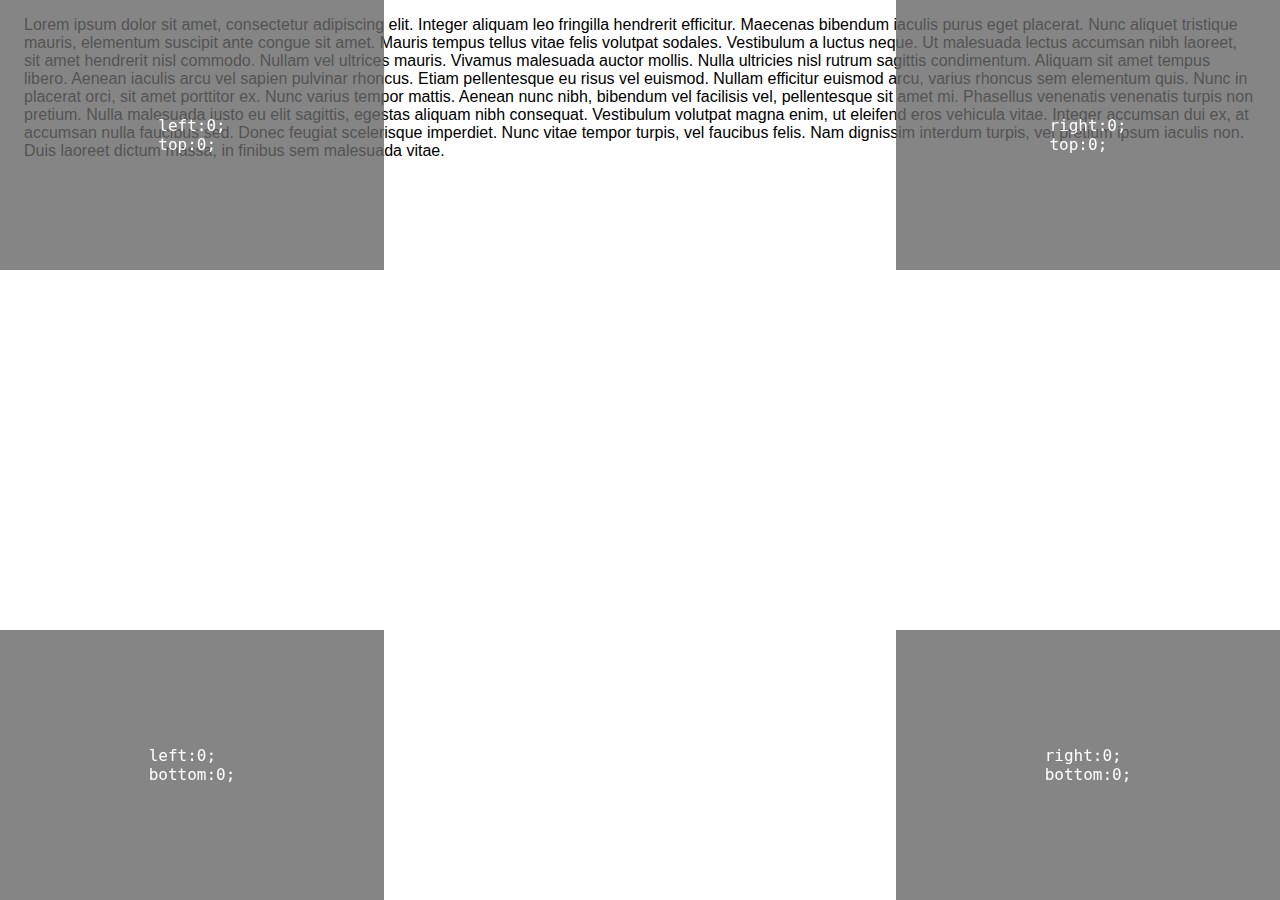
<file: fixed-position-example.html>
<!DOCTYPE html>
<html>

<head>
    <title>Title</title>
    <link href="style.css" type="text/css" rel="stylesheet">
    <meta name="viewport" content="width=device-width, initial-scale=1.0">
    <meta charset="utf-8">
</head>

<body>
    <div class="codeblock">
        <div style="right:0; overflow:scroll;">
            Lorem ipsum dolor sit amet, consectetur adipiscing elit. Integer aliquam leo fringilla hendrerit efficitur. Maecenas bibendum
            iaculis purus eget placerat. Nunc aliquet tristique mauris, elementum suscipit ante congue sit amet. Mauris tempus
            tellus vitae felis volutpat sodales. Vestibulum a luctus neque. Ut malesuada lectus accumsan nibh laoreet, sit
            amet hendrerit nisl commodo. Nullam vel ultrices mauris. Vivamus malesuada auctor mollis. Nulla ultricies nisl
            rutrum sagittis condimentum. Aliquam sit amet tempus libero. Aenean iaculis arcu vel sapien pulvinar rhoncus.
            Etiam pellentesque eu risus vel euismod. Nullam efficitur euismod arcu, varius rhoncus sem elementum quis. Nunc
            in placerat orci, sit amet porttitor ex. Nunc varius tempor mattis. Aenean nunc nibh, bibendum vel facilisis
            vel, pellentesque sit amet mi. Phasellus venenatis venenatis turpis non pretium. Nulla malesuada justo eu elit
            sagittis, egestas aliquam nibh consequat. Vestibulum volutpat magna enim, ut eleifend eros vehicula vitae. Integer
            accumsan dui ex, at accumsan nulla faucibus sed. Donec feugiat scelerisque imperdiet. Nunc vitae tempor turpis,
            vel faucibus felis. Nam dignissim interdum turpis, vel pretium ipsum iaculis non. Duis laoreet dictum massa,
            in finibus sem malesuada vitae.
        </div>
        <div class="ex-fixed" style="left: 0; top: 0;">
            <code>left:0;<br>top:0;</code>
        </div>
        <div class="ex-fixed" style="left: 0; bottom: 0;">
            <code>left:0;<br>bottom:0;</code>
        </div>
        <div class="ex-fixed" style="right: 0; top: 0;">
            <code>right:0;<br>top:0;</code>
        </div>
        <div class="ex-fixed" style="right: 0; bottom: 0;">
            <code>right:0;<br>bottom:0;</code>
        </div>
    </div>
</body>

</html>
</file>
<file: style.css>
:root {
    --bg-color-active: red;
    --bg-color-box: #aaa;
    --bg-color-header: cornflowerblue;
    --bg-color-highlight: #bbb;
    --bg-color-hover: green;
    --bg-color-light: white;
    --bg-color-link: yellow;
    --bg-color-nav: hsla(0, 0%, 30%, 1);
    --bg-color-semitransparent: hsla(0, 0%, 40%, 0.8);
    --bg-color-visited: #ccc;
    --bg-color: #eee;
    --border-baseline: 2px solid gray;
    --border-bounds: 1px solid gray;
    --border-container: 2px solid #ccc;
    --border-flex: 1px dashed #777;
    --border-guides: 1px dashed black;
    --border-header: 2px solid gray;
    --border-separator: 1px dashed #aaa;
    --border-subtle: 1px solid #999;
    --border-table: 2px solid black;
    --font-color-added: green;
    --font-color-dark: black;
    --font-color-light: white;
    --font-color-medium: #777;
    --font-family-code: "Source Code Pro", monospace;
    --font-family-main: "Source Sans Pro", sans-serif;
    --height-size-box: 100px;
}

nav {
    position: fixed;
    display: flex;
    justify-content: space-between;
    z-index: 1000;
    background-color: var(--bg-color-nav);
    min-width: 100px;
    min-height: 40px;
    width: 100%;
}

nav > ul {
    list-style: none;
    display: flex;
}

nav > ul.left {
    padding-left: 10px;
}

nav > ul > li {
    margin: 0px 15px;
    color: var(--font-color-light);
    display: flex;
    flex-direction: column;
    justify-content: center;
}

nav a:link,
nav a:visited {
    color: var(--font-color-light);
    text-decoration: none;
}

nav .social-logo {
    display: block;
    width: 28px;
    height: 28px;
}

ul,
ol {
    padding: 0;
    margin: 0;
}

body {
    font-family: var(--font-family-main);
    padding: 0;
    margin: 0;
    font-size: 14px;
    width: 100%;
    max-width: 2400px;
}

@media (min-width: 800px) {
    body {
        font-size: 16px;
    }
    nav {
        min-height: 60px;
    }
    nav .social-logo {
        width: 32px;
        height: 32px;
    }
    nav > ul.left {
        padding-left: 20px;
    }
}

.size-boxes {
    display: none;
}

#html,
#animation-transitions {
    padding-top: 60px;
}

.size-box {
    z-index: 1000;
    position: fixed;
    height: var(--height-size-box);
    width: var(--height-size-box);
    top: 52px;
    color: var(--font-color-light);
    text-align: center;
    line-height: var(--height-size-box);
}

.size-box.box-1 {
    left: calc(0 * var(--height-size-box));
    background-color: rgba(0%, 0%, 100%, 0.7);
}
.size-box.box-2 {
    left: calc(1 * var(--height-size-box));
    background-color: rgba(20%, 0%, 80%, 0.7);
}
.size-box.box-3 {
    left: calc(2 * var(--height-size-box));
    background-color: rgba(40%, 0%, 60%, 0.7);
}
.size-box.box-4 {
    left: calc(3 * var(--height-size-box));
    background-color: rgba(60%, 0%, 40%, 0.7);
}
.size-box.box-5 {
    left: calc(4 * var(--height-size-box));
    background-color: rgba(80%, 0%, 20%, 0.7);
}
.size-box.box-6 {
    left: calc(5 * var(--height-size-box));
    background-color: rgba(0%, 0%, 100%, 0.7);
}
.size-box.box-7 {
    left: calc(6 * var(--height-size-box));
    background-color: rgba(20%, 0%, 80%, 0.7);
}
.size-box.box-8 {
    left: calc(7 * var(--height-size-box));
    background-color: rgba(40%, 0%, 60%, 0.7);
}
.size-box.box-9 {
    left: calc(8 * var(--height-size-box));
    background-color: rgba(60%, 0%, 40%, 0.7);
}
.size-box.box-10 {
    left: calc(9 * var(--height-size-box));
    background-color: rgba(80%, 0%, 20%, 0.7);
}
.size-box.box-11 {
    left: calc(10 * var(--height-size-box));
    background-color: rgba(0%, 0%, 100%, 0.7);
}
.size-box.box-12 {
    left: calc(11 * var(--height-size-box));
    background-color: rgba(20%, 0%, 80%, 0.7);
}
.size-box.box-13 {
    left: calc(12 * var(--height-size-box));
    background-color: rgba(40%, 0%, 60%, 0.7);
}
.size-box.box-14 {
    left: calc(13 * var(--height-size-box));
    background-color: rgba(60%, 0%, 40%, 0.7);
}
.size-box.box-15 {
    left: calc(14 * var(--height-size-box));
    background-color: rgba(80%, 0%, 20%, 0.7);
}
.size-box.box-16 {
    left: calc(15 * var(--height-size-box));
    background-color: rgba(0%, 0%, 100%, 0.7);
}
.size-box.box-17 {
    left: calc(16 * var(--height-size-box));
    background-color: rgba(20%, 0%, 80%, 0.7);
}
.size-box.box-18 {
    left: calc(17 * var(--height-size-box));
    background-color: rgba(40%, 0%, 60%, 0.7);
}
.size-box.box-19 {
    left: calc(18 * var(--height-size-box));
    background-color: rgba(60%, 0%, 40%, 0.7);
}
.size-box.box-20 {
    left: calc(19 * var(--height-size-box));
    background-color: rgba(80%, 0%, 20%, 0.7);
}
.size-box.box-21 {
    left: calc(20 * var(--height-size-box));
    background-color: rgba(0%, 0%, 100%, 0.7);
}
.size-box.box-22 {
    left: calc(21 * var(--height-size-box));
    background-color: rgba(20%, 0%, 80%, 0.7);
}
.size-box.box-23 {
    left: calc(22 * var(--height-size-box));
    background-color: rgba(40%, 0%, 60%, 0.7);
}
.size-box.box-24 {
    left: calc(23 * var(--height-size-box));
    background-color: rgba(60%, 0%, 40%, 0.7);
}
/* Snippets explain a CSS property, HTML element, 
or a single concept. */
.snippet {
    vertical-align: top;
    margin: 1vmin;
    background-color: var(--bg-color);
    border-radius: 6px;
    overflow: hidden;
    box-sizing: border-box;
}

@media (min-width: 800px) {
    .snippet {
        margin: 8px;
    }
}

.container {
    margin: 0;
    background-color: var(--bg-color-light);
    border: var(--border-container);
    border-top: none;
    border-top-left-radius: 0;
    border-top-right-radius: 0;
}

h1,
h2,
h3,
h4,
h5,
h6 {
    margin: 0;
    padding: 6px 12px;
}

.snippet > h2 {
    background-color: var(--bg-color-header);
    color: var(--font-color-light);
    font-size: 1em;
    font-weight: normal;
}

section > h1 {
    grid-column: 1/-1;
}

section > h2 {
    border-radius: 8px;
    border: var(--border-header);
    color: var(--font-color-dark);
    display: block;
    font-size: 1.4em;
    font-weight: normal;
    grid-column: 1/-1;
    margin-top: 1em;
    padding: 0.5em 0.75em;
}

@media (min-width: 900px) {
    section > h2 {
        font-size: 1.5em;
    }
}

section > h3,
.snippet > h3,
.callout > h3,
.container > h3 {
    font-size: 0.9em;
    font-weight: normal;
    color: var(--font-color-medium);
    background-color: initial;
}

section > h3 {
    grid-column: 1/-1;
}

code,
.code,
span.code {
    font-family: var(--font-family-code);
    white-space: pre;
}

code,
span.code {
    color: var(--font-color-dark);
}

code {
    display: block;
    font-size: 0.85em;
}

.callout {
    display: flex;
    flex-direction: column;
    align-items: left;
    margin: 16px 24px;
}

@media (min-width: 600px) {
    .callout {
        align-items: center;
        margin: 16px 0;
    }
}

#css-positioning-fixed {
    border: 4px double black;
}

.codeblock {
    padding: 16px 24px;
    overflow: scroll;
}

.codeblock.ex-header {
    margin: 8px;
    padding: 0;
}

.ex-header h1 {
    font-size: 2em;
}

.codeblock > hr {
    border-top: var(--border-subtle);
}

/* Formatting code in headers. Default header padding 
makes code look too loose. */
.code.top {
    padding-bottom: 0;
}

.code.mid {
    padding-top: 0;
    padding-bottom: 0;
}

.code.bot {
    padding-top: 0;
}

code.subtle {
    color: var(--font-color-medium);
    font-size: 0.5em;
    padding: 4px;
}

.tooltip {
    background-color: transparent;
    border: 1px solid transparent;
    border-radius: 8px;
    color: transparent;
    font-size: 0.7em;
    position: absolute;
    transition: 0.5s;
    padding: 0.5em 1em;
    margin-top: 0;
    z-index: 1000;
}

.ex-tooltip:hover > .tooltip,
.codeblock:hover > .tooltip {
    background-color: yellow;
    border-color: black;
    color: black;
    font-size: 1.2em;
}

.ex-transition-translate .box {
    transition: 1s all;
}

.ex-transition-translate:hover .box {
    transform: translateX(200px);
}

section {
    padding: 0 0;
    margin: 0 0.5em;
}

@media (min-width: 600px) {
    section {
        margin: 0 1em;
    }
}

.box,
.bar,
.content-box {
    background-color: var(--bg-color-box);
    color: var(--font-color-light);
}

.box.transform {
    line-height: 1.5em;
}

.box,
.bar {
    font-family: var(--font-family-code);
    display: inline-block;
    border-radius: 4px;
    min-height: 1.5em;
    text-align: center;
    vertical-align: middle;
}

.box.to-clear {
    padding: 8px;
}

.bar.vertical {
    min-height: 0;
    min-width: 1.5em;
}

.box {
    min-width: 1.5em;
    margin: 4px;
}

.box.absolute {
    position: absolute;
    left: auto;
    margin: 0;
}

.box.placeholder {
    background-color: var(--bg-color-light);
    color: var(--font-color-medium);
}

.box.invisible {
    visibility: hidden;
    margin: 16px;
}

.box.bigger {
    font-size: 1.5em;
}

.box.biggest {
    font-size: 2em;
}

.box.flatter {
    min-height: 8px;
    margin: 2px;
}

.box.wider {
    min-width: 3em;
}

.fullwidth {
    width: 100%;
}

.box.nomargin {
    margin: 0;
}

.box.square {
    border-radius: 0;
}

/* Styles for creating figures related to the Box model */

.margin-box,
.border-box,
.padding-box,
.content-box {
    padding: 1em;
    padding-top: 0em;
}

.ex-box-sizing {
    max-width: 11em;
}

.border-box {
    background-color: lightgrey;
}

.ex-margin {
    display: inline-block;
    border: var(--border-subtle);
}

.flex-row {
    display: flex;
    justify-content: center;
    align-items: center;
}

.flex-column {
    display: flex;
    align-items: center;
    flex-direction: column;
}

.ex-padding {
    border: var(--border-subtle);
    margin: 0;
    position: relative;
    border-radius: 0;
}

.ex-padding,
.padding-box {
    background-color: hsl(120, 20%, 75%);
}

.padding-color {
    margin: 0;
}

.content-box {
    padding: 0.5em;
    text-indent: 0;
}

.margin-box,
.ex-margin {
    background-color: hsla(50, 100%, 50%, 0.2);
}

.margin-box {
    text-indent: -0.75em;
}

.inline {
    display: inline;
    padding: 0;
    margin: 0;
}

.block {
    display: block;
}

.none {
    display: none;
}

.inline-block {
    display: inline-block;
    padding: 0;
    margin: 0;
}

.ex-positioned {
    position: relative;
    border: 4px double black;
    border-radius: 4px;
}

.flex {
    border: var(--border-flex);
    border-radius: 4px;
    display: flex;
    --taller-height: 5em;
}

.flex.inline {
    display: inline-flex;
    vertical-align: middle;
}

.flex.ex-wrap {
    width: 10em;
}

.flex.ex-align-items {
    height: var(--taller-height);
}

.flex.ex-align-content {
    height: var(--taller-height);
    flex-wrap: wrap;
}

.flex.ex-align-self {
    height: var(--taller-height);
}

.flex.ex-flow {
    border: none;
}

.ex-css-height {
    display: flex;
    align-items: flex-end;
}

div.line:after,
div.line-short:after {
    position: absolute;
    content: "";
    display: inline-block;
    border-top: var(--border-baseline);
    width: 7em;
    margin-left: 8px;
}

div.line-short:after {
    width: 3.5em;
    /* margin-left: 12px; */
}

div.columns {
    display: flex;
    flex-wrap: wrap;
    flex-direction: row;
    justify-content: flex-start;
}

div.column {
    display: flex;
    flex-direction: column;
}

/* For the flexbox 'order' property snippet. */
.first,
.second {
    order: 1;
}

.font-example {
    display: inline-block;
    font-size: 32px;
}

a:link,
a:visited {
    color: darkblue;
    text-decoration: none;
}

.nudge-top {
    padding-top: 10px;
}

.float-left {
    float: left;
}

.float-right {
    float: right;
}

.ex-overflow-box {
    display: inline-block;
    border: var(--border-subtle);
    width: 250px;
    height: 80px;
}

.ex-overflow-box.hidden {
    overflow: hidden;
}

.ex-overflow-box.scroll {
    overflow: scroll;
}

.ex-overflow-box.visible {
    overflow: visible;
}

.text-example {
    border-bottom: var(--border-separator);
}

.text-example.align {
    max-width: 8em;
}

.ex-border-width {
    border-color: black;
    border-style: solid;
}

.ex-float,
.ex-clear {
    width: 14em;
    border: var(--border-subtle);
    padding: 4px;
    display: inline-block;
    margin: 4px;
}

.ex-clear-row {
    display: flex;
    align-items: stretch;
}

.ex-border.dark,
.ex-border.light {
    width: 1.5em;
    height: 1.5em;
    border-radius: 4px;
    background-color: white;
    border: 3px solid black;
}

.ex-border.light {
    background-color: transparent;
}

.ex-border-side {
    border: 3px solid black;
    border-radius: 0;
}

.ex-border-side.single {
    border-width: 0;
}

.ex-fixed {
    position: fixed;
    background-color: var(--bg-color-semitransparent);
    min-width: 30%;
    min-height: 30%;
    display: flex;
    justify-content: center;
    align-items: center;
}

.ex-fixed > code {
    color: var(--font-color-light);
    font-size: 1em;
}

.table {
    display: table;
}

table {
    border-collapse: collapse;
    border-spacing: 0;
}

.ex-table,
.ex-element,
.ex-form,
.ex-list,
.ex-keyframe {
    border-bottom: var(--border-separator);
    padding-left: 8px;
    padding-bottom: 8px;
}

.ex-full-table {
    background-color: initial;
}

.ex-full-table td {
    border: var(--border-table);
}

.ex-full-table th {
    width: 40%;
}

.row {
    display: table-row;
}

.center {
    text-align: center;
}

td {
    padding: 8px;
    height: 1em;
    width: 1em;
    text-align: center;
}

.row > .codeblock {
    display: table-cell;
}

table.border,
tr.border,
td.border {
    border: var(--border-table);
}

table.column-borders td + td {
    border-left: var(--border-table);
}

table.row-borders tr + tr {
    border-top: var(--border-table);
}

table.all-borders td {
    border: var(--border-table);
}

.ex-caption {
    /* padding: 12px 36px; */
    padding: 8px;
    border-bottom: var(--border-separator);
}

.highlight-border {
    border: 2px solid red;
}

.highlight {
    background-color: var(--bg-color-highlight);
    color: var(--font-color-light);
}

.ex-vertical-align {
    display: flex;
}

.ex-vertical-align-cell {
    border: var(--border-table);
    width: 4em;
    height: 5em;
    text-align: center;
}

.cell > .codeblock {
    padding: 0 0 8px 0;
}

.ex-vertical-align-text {
    display: inline-block;
    border-bottom: var(--border-separator);
    white-space: nowrap;
}

.ex-align-box {
    display: inline-flex;
    align-items: center;
    min-width: 3em;
    min-height: 3em;
    background-color: var(--bg-color-box);
    border-radius: 4px;
    margin: 4px;
    justify-content: center;
    text-align: center;
    color: var(--font-color-light);
}

.ex-zindex {
    position: relative;
    height: 6em;
    border-bottom: var(--border-separator);
}

.box-zindex {
    align-items: flex-end;
    background-color: var(--bg-color-box);
    bottom: 30px;
    color: var(--font-color-light);
    display: flex;
    height: 3em;
    justify-content: flex-end;
    left: 30px;
    padding: 4px;
    position: relative;
    width: 3em;
}

.box-zindex.placeholder {
    align-items: flex-start;
    font-size: 1em;
    left: 0;
    justify-content: flex-start;
    top: 0;
}

.stack {
    grid-column: 1/-1;
    display: inline-flex;
    flex-direction: column;
    align-items: stretch;
}

.ex-full-table-elements {
    display: flex;
    flex-direction: column;
}

@media (min-width: 500px) {
    .ex-full-table-elements {
        flex-direction: row;
    }
}

.ex-full-table-elements > code {
    padding-right: 36px;
}

.ex-full-table-elements th {
    border: 2px solid black;
}

.ex-css-element > code {
    font-family: var(--font-family-code);
    font-weight: bold;
    font-size: 1em;
}

.ex-css-element {
    border-bottom: var(--border-separator);
    padding: 0 0 8px 8px;
}

.ex-css {
    display: block;
    flex-wrap: wrap;
    max-width: 500px;
    justify-content: space-between;
}

.ps-link:link {
    background-color: var(--bg-color-link);
}

.ps-link:visited {
    background-color: var(--bg-color-visited);
}

.ps-link:hover {
    background-color: var(--bg-color-hover);
}

.ps-link:active {
    background-color: var(--bg-color-active);
}

.ps-active:active {
    background-color: var(--bg-color-active);
}

.ps-hover:hover {
    background-color: var(--bg-color-hover);
}

.ps-target,
.ps-active,
.ps-hover,
.ps-plain {
    background-color: var(--bg-color-visited);
}

.ps-target:target {
    background-color: var(--bg-color-active);
}

.ex-pseudo {
    border-bottom: var(--border-separator);
    padding-bottom: 8px;
}

.ex-pseudo > a {
    display: block;
    padding: 8px;
}

.ps-after::after {
    content: " The added content.";
    color: var(--font-color-added);
}

.ps-before::before {
    content: " The added content.";
    color: var(--font-color-added);
}

.underline {
    position: relative;
}

.underline::after {
    position: absolute;
    content: "";
    display: block;
    border-top: var(--border-subtle);
    width: 70%;
}

.overline {
    position: relative;
}

.overline::before {
    position: absolute;
    content: "";
    display: block;
    border-bottom: var(--border-subtle);
    width: 70%;
}

.transition .box {
    margin-left: 0%;
    transition: 1s;
}

.transition:hover .box {
    margin-left: 80%;
}

.ex-transition.property .box {
    transition: 2s;
    color: var(--font-color-dark);
}

.ex-transition.property {
    transition: 2s;
    --bg-transition: red;
    --font-color-transition: white;
    --margin-transition: 80%;
}

.ex-transition:hover.property.all .box {
    background-color: var(--bg-transition);
    color: var(--font-color-transition);
    margin-left: var(--margin-transition);
}

.ex-transition:hover.property.color .box {
    color: var(--font-color-transition);
}

.ex-transition:hover.property.margin .box {
    margin-left: var(--margin-transition);
}

.ex-transition:hover.property.background .box {
    background-color: var(--bg-transition);
}

.ex-transition-timing-function,
.ex-animation-timing-function {
    display: grid;
    grid-template-columns: 1fr 1fr;
    grid-template-rows: repeat(5, 1fr);
    grid-auto-flow: column;
}

.animation:hover .box {
    animation: slideright 1s infinite linear;
}

.animation.alternate .box {
    animation-direction: alternate;
}

.animation.ex-animation-fill-mode:hover .box {
    animation: slideright 1s 1 1s, colorshift 1s 1 1s;
}

.animation:hover .fillmode-delay {
    animation: showblue 1s step-start;
}

.animation:hover .fillmode-animate {
    animation: showred 1s step-start 1s;
}

.animation:hover .fillmode-end {
    animation: showblack 0.1s step-start 2s forwards;
}

.animation .fillmode-delay,
.animation .fillmode-animate,
.animation .fillmode-end {
    color: transparent;
}

.animation:hover .fillmode-initial {
    color: transparent;
}

.animation:hover .box.backgroundcolor {
    animation: showbackground 2s forwards;
}

.animation:hover .box.size {
    animation: growsize 2s forwards;
}

@keyframes slideright {
    from {
        margin-left: 0%;
    }
    to {
        margin-left: 80%;
    }
}

@keyframes colorshift {
    from {
        color: blue;
    }
    to {
        color: red;
    }
}

@keyframes showblue {
    to {
        color: blue;
    }
}
@keyframes showred {
    to {
        color: red;
    }
}

@keyframes showblack {
    to {
        color: black;
    }
}

@keyframes showbackground {
    from {
        background-color: blue;
    }
    to {
        background-color: red;
    }
}

@keyframes growsize {
    from {
        height: 1em;
        width: 1em;
    }
    to {
        height: 4em;
        width: 4em;
    }
}

/* This adds space before the target of a link, to put the target below the navbar. */
/* XXX Broken by grid layout? */
:target:before {
    content: "";
    display: block;
    height: 60px;
    margin: -60px 0 0;
}

/* Example cursor animation */
.animation:hover .cursor {
    animation: cursor 0.8s infinite step-end;
}

.cursor {
    height: 80px;
    border-left: 8px solid black;
}

@keyframes cursor {
    50% {
        border-color: transparent;
    }
}

.animation:hover .animated {
    animation-iteration-count: infinite;
    animation-duration: 1.5s;
}

.ex-transform {
    display: inline-block;
    position: relative;
    perspective: 100px;
}

.ex-transform.lr-border {
    border: var(--border-guides);
    border-width: 0 1px;
    border-radius: 0;
}

.ex-transform.tb-border {
    border: var(--border-guides);
    border-width: 1px 0;
    border-radius: 0;
}

.ex-translate {
    width: 60px;
    height: 60px;
    border: var(--border-bounds);
    perspective: 60px;
    perspective-origin: top left;
}

.ex-perspective {
    height: 80px;
    width: 50px;
    position: relative;
}

.ex-perspective {
    margin: 10px 0 -25px 10px;
}

.ex-perspective.right-bottom {
    perspective-origin: 300% 200%;
}

.ex-perspective.left-bottom {
    perspective-origin: -300% 200%;
}

.ex-perspective.center {
    perspective-origin: 50% 50%;
    margin: 0 0 -30px 0;
}

.ex-perspective.right-top {
    perspective-origin: 300% -200%;
}

.ex-perspective.left-top {
    perspective-origin: -300% -200%;
    /* margin: 20px; */
    /* margin-bottom: 0; */
}

.cube {
    perspective: 400px;
    transform-style: preserve-3d;
    backface-visibility: visible;
}

.face {
    position: absolute;
    width: 40px;
    height: 40px;
    color: white;
    line-height: 40px;
    font-size: 2em;
    text-align: center;
}

.face.front {
    transform: translateZ(20px);
    background-color: rgba(30%, 30%, 30%, 0.7);
}

.face.top {
    transform: rotateX(90deg) translateZ(20px);
    background-color: rgba(0%, 100%, 0%, 0.7);
}

.face.right {
    transform: rotateY(90deg) translateZ(20px);
    background-color: rgba(0%, 0%, 100%, 0.7);
}

.face.left {
    transform: rotateY(-90deg) translateZ(20px);
    background-color: rgba(100%, 0%, 0%, 0.7);
}

.face.bottom {
    transform: rotateX(-90deg) translateZ(20px);
    background-color: rgba(100%, 0%, 100%, 0.7);
}

.face.back {
    transform: rotateY(180deg) translateZ(20px);
    background-color: rgba(25%, 50%, 75%, 0.7);
}

table.transform-origin {
    margin: 16px 0 16px 16px;
}

.perspective {
    display: grid;
    grid-template-columns: repeat(2, 1fr);
}

.perspective > .codeblock {
    overflow: hidden;
    padding: 8px 16px;
    display: flex;
    align-items: center;
    flex-direction: column;
}

.ex-transform-origin {
    border: var(--border-bounds);
    display: inline-block;
    perspective: 100px;
    margin-bottom: 10px;
}

.transform-origin .codeblock {
    padding: 16px 16px 0 12px;
}

table.transform-origin > caption {
    margin-left: 15%;
}

.door {
    height: 40px;
    width: 40px;
    background-color: var(--bg-color-box);
    color: var(--font-color-light);
    line-height: 40px;
    text-align: center;
    font-size: 2em;
}

.door.rotate-y {
    transform: rotateY(60deg);
}
.door.rotate-y2 {
    transform: rotateY(-60deg);
}
.door.rotate-x {
    transform: rotateX(60deg);
}
.door.rotate-x2 {
    transform: rotateX(-60deg);
}
.door.rotate-z {
    transform: rotateZ(45deg);
}

.transform-origin td {
    text-align: left;
}

/* Card transition */
.ex-card:hover .card {
    transform: rotateY(180deg) translateX(100%);
}

.ex-card {
    perspective: 300px;
}

.card {
    transition: 0.7s;
    transform-style: preserve-3d;
    transform-origin: right;
    position: relative;
}

.card-front,
.card-back {
    backface-visibility: hidden;
    position: absolute;
}

.card-back {
    transform: rotateY(180deg) translateZ(1px);
}

/* Card styling */
.card {
    width: 100px;
    height: 100px;
    line-height: 100px;
    color: var(--font-color-light);
}

.card-front,
.card-back {
    width: 100%;
    height: 100%;
    text-align: center;
    font-size: 2em;
}

.card-front {
    background-color: var(--bg-color-box);
}

.card-back {
    background-color: purple;
}

#transform-rotate .codeblock {
    padding: 8px;
}

iframe {
    background-color: var(--bg-color-light);
    margin: 20px;
    margin-top: 0;
}

.ex-grid {
    display: grid;
    grid-gap: 4px;
}

.ex-grid.inline {
    display: inline-grid;
}

.ex-grid.template-rows {
    grid-template-columns: 1fr;
}

.grid-template-rows-container {
    display: grid;
    grid-template-columns: auto auto;
    align-items: flex-end;
}

.grid-column-container,
.grid-row-container {
    display: grid;
    grid-template-columns: 1fr 1fr 1fr;
}

.ex-grid > .box {
    padding: 0;
    margin: 0;
    border-radius: 0;
}

.ex-box-shadow {
    margin-bottom: 20px;
}

.ex-grid.grid-column {
    display: inline-grid;
    grid-template-columns: 1fr 1fr 1fr;
}

.ex-grid.grid-row {
    display: inline-grid;
    grid-template-rows: 1fr 1fr 1fr;
    grid-template-columns: 1fr 1fr;
}

.ex-grid.grid-area {
    display: inline-grid;
    grid-template-rows: 1fr 1fr 1fr;
    grid-template-columns: 1fr 1fr 1fr;
}

.ex-grid.grid-template-area {
    display: grid;
}

.grid-area-container {
    display: grid;
    grid-template-columns: repeat(2, auto);
}

.ex-grid.grid-auto-flow {
    display: inline-grid;
    grid-template-columns: repeat(3, 1fr);
    grid-template-rows: repeat(3, 1fr);
}

.grid-auto-flow-container {
    display: grid;
    grid-template-columns: auto auto auto;
    align-items: flex-end;
    grid-gap: 8px;
}

.grid-heading {
    padding-left: 20px;
    padding-top: 20px;
}

.ex-grid.grid-gap {
    display: inline-grid;
    grid-template-columns: 1fr 1fr;
}

.grid-gap-container {
    display: grid;
    grid-template-columns: repeat(3, 1fr);
}

/* Grids for laying out the cheat sheet itself */

.grid {
    display: grid;
}

.grid.col-5 {
    grid-template-columns: 1fr;
}
.grid.col-4 {
    grid-template-columns: 1fr;
}
.grid.col-3 {
    grid-template-columns: 1fr;
}
.grid.col-2 {
    grid-template-columns: 1fr;
}

.grid.center {
    align-items: center;
}

@media (min-width: 400px) {
    .grid.col-5 {
        grid-template-columns: repeat(2, 1fr);
    }
    .grid.col-4 {
        grid-template-columns: repeat(2, 1fr);
    }
    .grid.col-3 {
        grid-template-columns: repeat(1, 1fr);
    }
    .grid.col-2 {
        grid-template-columns: repeat(1, 1fr);
    }
}

@media (min-width: 500px) {
    .grid.col-5 {
        grid-template-columns: repeat(2, 1fr);
    }
    .grid.col-4 {
        grid-template-columns: repeat(2, 1fr);
    }
    .grid.col-3 {
        grid-template-columns: repeat(2, 1fr);
    }
    .grid.col-2 {
        grid-template-columns: repeat(1, 1fr);
    }
}

@media (min-width: 600px) {
    .grid.col-5 {
        grid-template-columns: repeat(4, 1fr);
    }
    .grid.col-4 {
        grid-template-columns: repeat(3, 1fr);
    }
    .grid.col-3 {
        grid-template-columns: repeat(3, 1fr);
    }
    .grid.col-2 {
        grid-template-columns: repeat(2, 1fr);
    }
}

@media (min-width: 1200px) {
    .grid.col-5 {
        grid-template-columns: repeat(5, 1fr);
    }
    .grid.col-4 {
        grid-template-columns: repeat(4, 1fr);
    }
    .grid.col-3 {
        grid-template-columns: repeat(3, 1fr);
    }
    .grid.col-2 {
        grid-template-columns: repeat(2, 1fr);
    }
}

section {
    display: grid;
    grid-column: 1/-1; /* Sections are nested. */
}

/* We choose sizes of 100px large column format because it has many divisors: 

Similarly the other breakpoints have the most divisors of smaller numbers:
4 -- 1,2,4
6 -- 1,2,3,6
12 -- 1,2,3,4,6,12
18 -- 1,2,3,6,9,18
24 -- 1,2,3,4,6,8,12,24
*/
@media (max-width: 400px) {
    section {
        grid-template-columns: repeat(1, 1fr);
    }
}
@media (min-width: 400px) {
    section {
        grid-template-columns: repeat(4, 1fr);
    }
}
@media (min-width: 600px) {
    section {
        grid-template-columns: repeat(6, 1fr);
    }
}
@media (min-width: 1200px) {
    section {
        grid-template-columns: repeat(12, 1fr);
    }
}
@media (min-width: 1800px) {
    section {
        grid-template-columns: repeat(18, 1fr);
    }
}
@media (min-width: 2400px) {
    section {
        grid-template-columns: repeat(24, 1fr);
    }
}

/* Grid layout - columns */
@media (max-width: 400px) {
    .snippet {
        grid-column: span 1;
    }
    .span-1 {
        grid-column: span 1;
    }
    .span-2 {
        grid-column: span 1;
    }
    .span-3 {
        grid-column: span 1;
    }
    .span-4 {
        grid-column: span 1;
    }
    .span-5 {
        grid-column: span 1;
    }
    .span-6 {
        grid-column: span 1;
    }
    .span-7 {
        grid-column: span 1;
    }
    .span-8 {
        grid-column: span 1;
    }
    .span-9 {
        grid-column: span 1;
    }
    .span-10 {
        grid-column: span 1;
    }
    .span-11 {
        grid-column: span 1;
    }
    .span-12 {
        grid-column: span 1;
    }
}

@media (min-width: 400px) {
    .snippet {
        grid-column: span 2;
    }
    .span-1 {
        grid-column: span 1;
    }
    .span-2 {
        grid-column: span 2;
    }
    .span-3 {
        grid-column: span 3;
    }
    .span-4 {
        grid-column: span 4;
    }
    .span-5 {
        grid-column: span 4;
    }
    .span-6 {
        grid-column: span 4;
    }
    .span-7 {
        grid-column: span 4;
    }
    .span-8 {
        grid-column: span 4;
    }
    .span-9 {
        grid-column: span 4;
    }
    .span-10 {
        grid-column: span 4;
    }
    .span-11 {
        grid-column: span 4;
    }
    .span-12 {
        grid-column: span 4;
    }
}

@media (min-width: 600px) {
    .snippet {
        grid-column: span 3;
    }
    .span-1 {
        grid-column: span 1;
    }
    .span-2 {
        grid-column: span 2;
    }
    .span-3 {
        grid-column: span 3;
    }
    .span-4 {
        grid-column: span 4;
    }
    .span-5 {
        grid-column: span 5;
    }
    .span-6 {
        grid-column: span 6;
    }
    .span-7 {
        grid-column: span 6;
    }
    .span-8 {
        grid-column: span 6;
    }
    .span-9 {
        grid-column: span 6;
    }
    .span-10 {
        grid-column: span 6;
    }
    .span-11 {
        grid-column: span 6;
    }
    .span-12 {
        grid-column: span 6;
    }
}

@media (min-width: 1200px) {
    .snippet {
        grid-column: span 3;
    }
    .span-1 {
        grid-column: span 1;
    }
    .span-2 {
        grid-column: span 2;
    }
    .span-3 {
        grid-column: span 3;
    }
    .span-4 {
        grid-column: span 4;
    }
    .span-5 {
        grid-column: span 5;
    }
    .span-6 {
        grid-column: span 6;
    }
    .span-7 {
        grid-column: span 7;
    }
    .span-8 {
        grid-column: span 8;
    }
    .span-9 {
        grid-column: span 9;
    }
    .span-10 {
        grid-column: span 10;
    }
    .span-11 {
        grid-column: span 11;
    }
    .span-12 {
        grid-column: span 12;
    }
}

/* Grid layout - rows */
.span-rows-1 {
    grid-row: span 1;
}
.span-rows-2 {
    grid-row: span 2;
}
.span-rows-3 {
    grid-row: span 3;
}
.span-rows-4 {
    grid-row: span 4;
}
.span-rows-5 {
    grid-row: span 5;
}
.span-rows-6 {
    grid-row: span 6;
}

#css-padding,
#css-margin {
    grid-column: 1/span 4;
}

#css-width {
    grid-column: 1/span 6;
}
</file>
